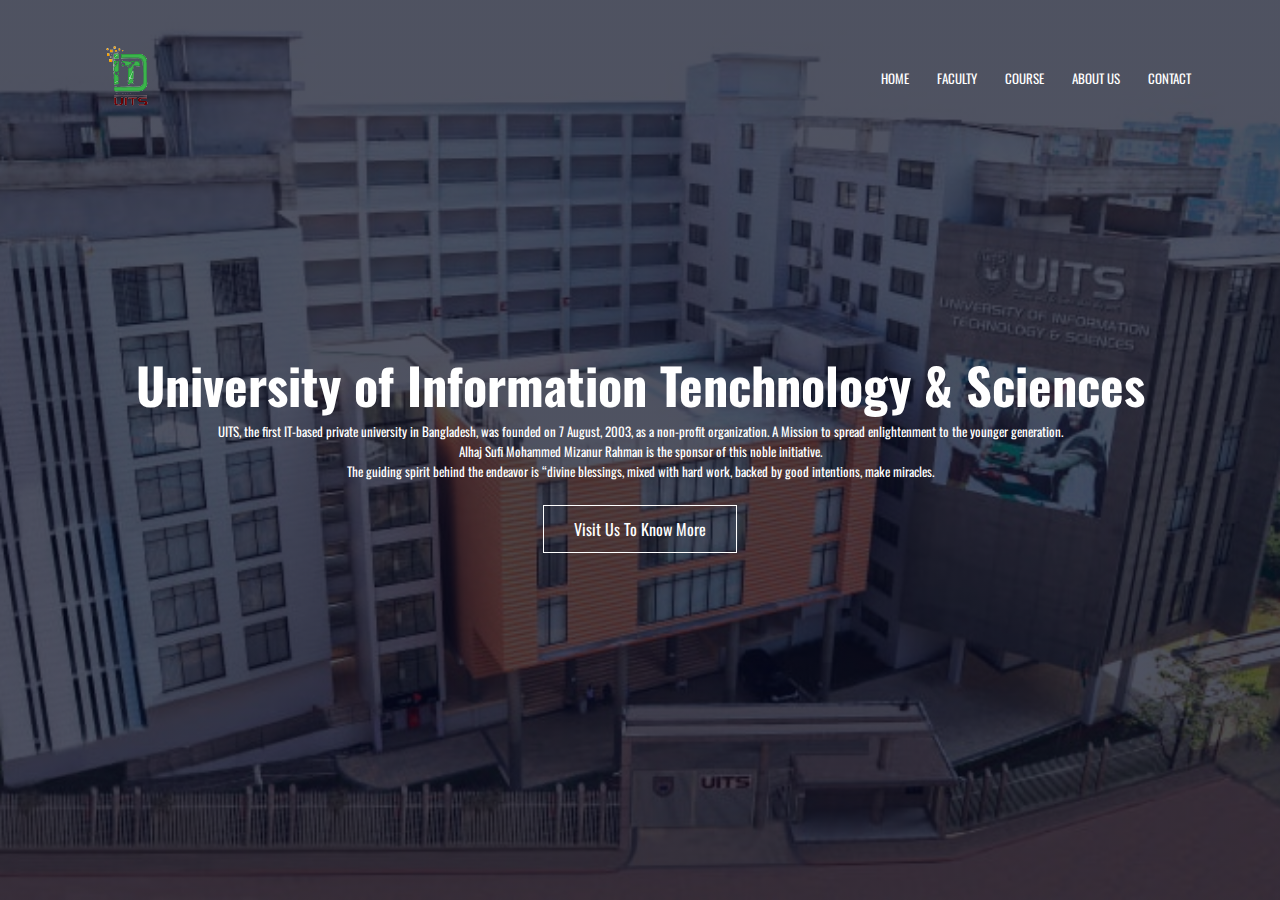
<file: index.html>
<!DOCTYPE html>
<!DOCTYPE html>
<html>
<head>
	<meta name="viewport" content="width=device-width, initial-scale=1.0">
	<title>Department of IT UITS</title>
	<link rel="stylesheet" type="text/css" href="Style.css">
	<link rel="preconnect" href="https://fonts.googleapis.com">
 	<link rel="preconnect" href="https://fonts.gstatic.com" crossorigin>
	<link href="https://fonts.googleapis.com/css2?family=Oswald:wght@500;700&family=Poppins:wght@700&display=swap" rel="stylesheet">

</head>
<body>
		<section class="header">
			
			<nav>
				<a href="index.html"><img src="images/images_-_2021-12-13T142430.995-removebg-preview-removebg-preview.png"></a>
				
				<div class="nav-links">
					
					<ul>
						<li><a href="">HOME</a></li>
						<li><a href="Faculty.html">FACULTY</a></li>
						<li><a href="Courses.html">COURSE</a></li>
						<li><a href="About.html">ABOUT US</a></li>
						<li><a href="Contact.html">CONTACT</a></li>
					</ul>

				</div>

			</nav>

		<div class="text-box">
			<h1>University of Information Tenchnology & Sciences</h1>
			<p>UITS, the first IT-based private university in Bangladesh, was founded on 7 August, 2003, as a non-profit organization. A Mission to spread enlightenment to the younger generation.</br> Alhaj Sufi Mohammed Mizanur Rahman is the sponsor of this noble initiative.</br>  The guiding spirit behind the endeavor is “divine blessings, mixed with hard work, backed by good intentions, make miracles.</p>
		</br>
			<a href="About.html" class="btn">Visit Us To Know More</a>
		</div>

</section>

</body>
</html>
</file>
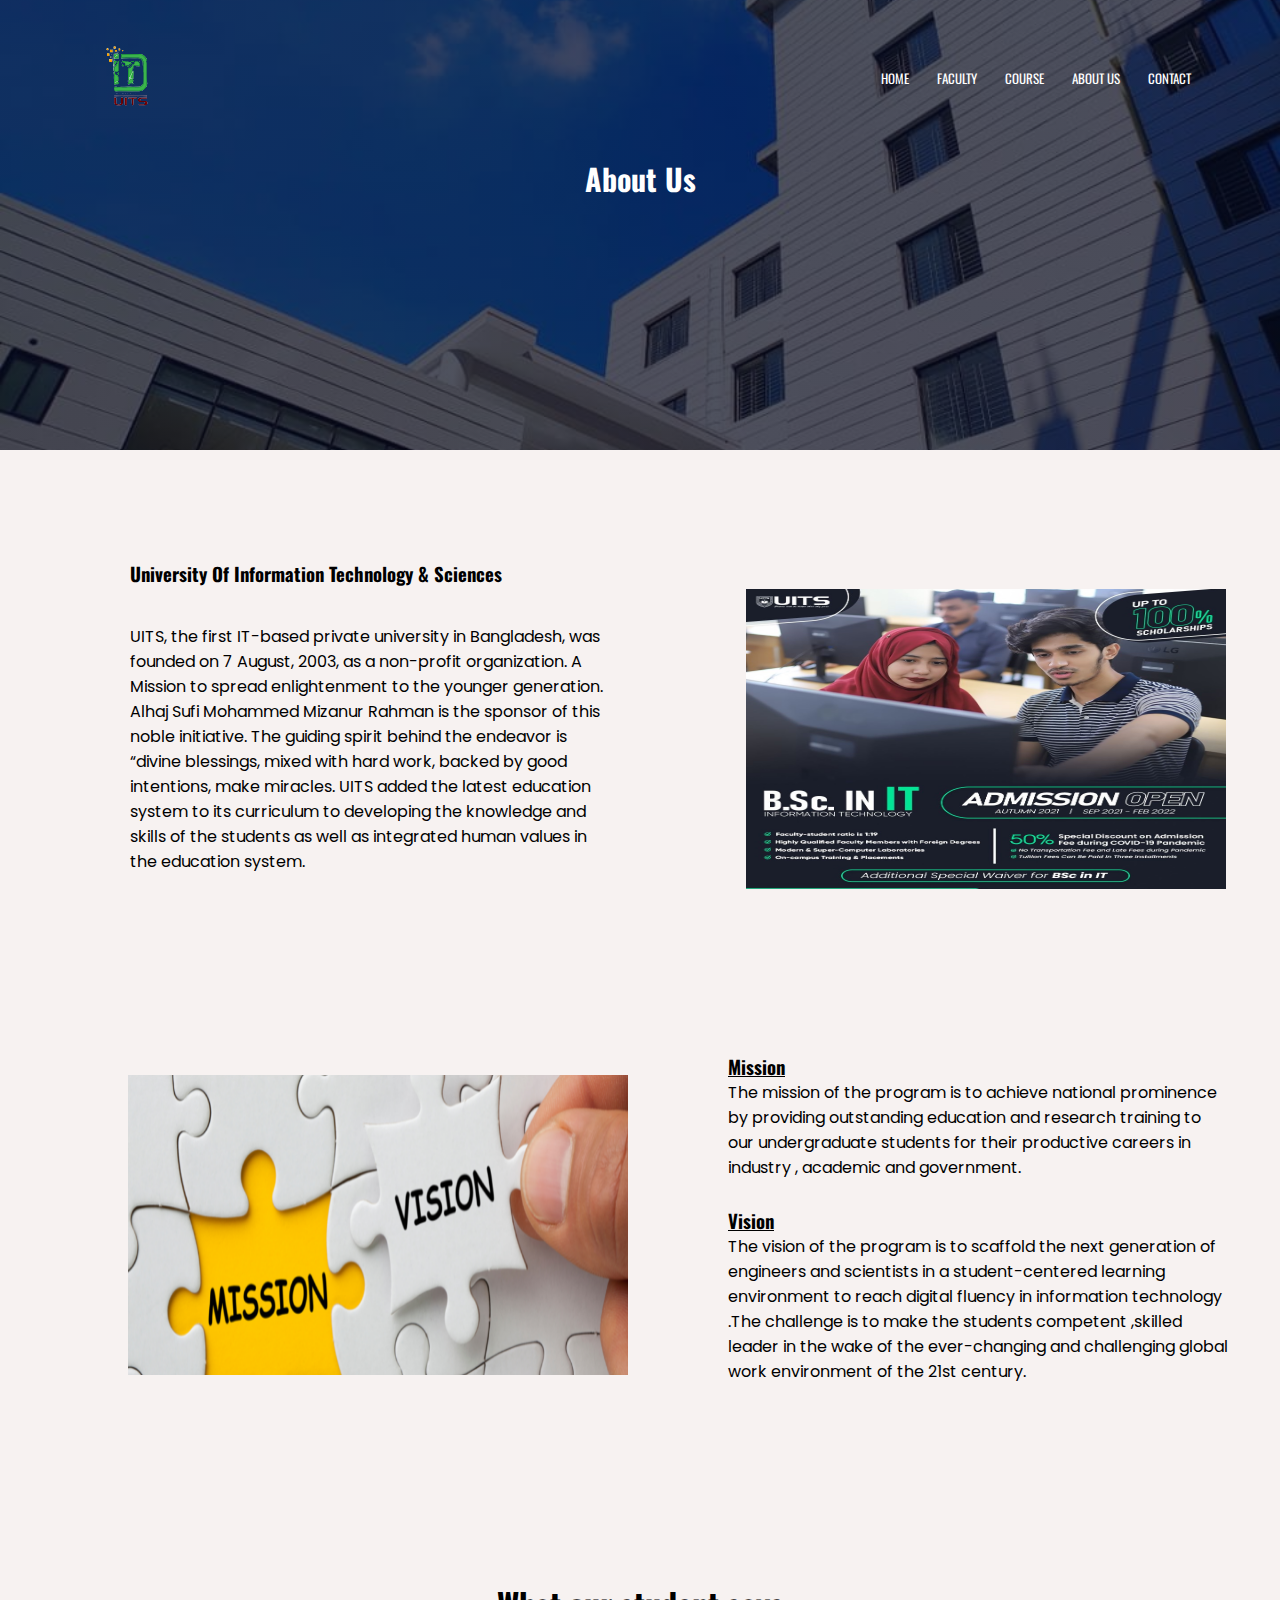
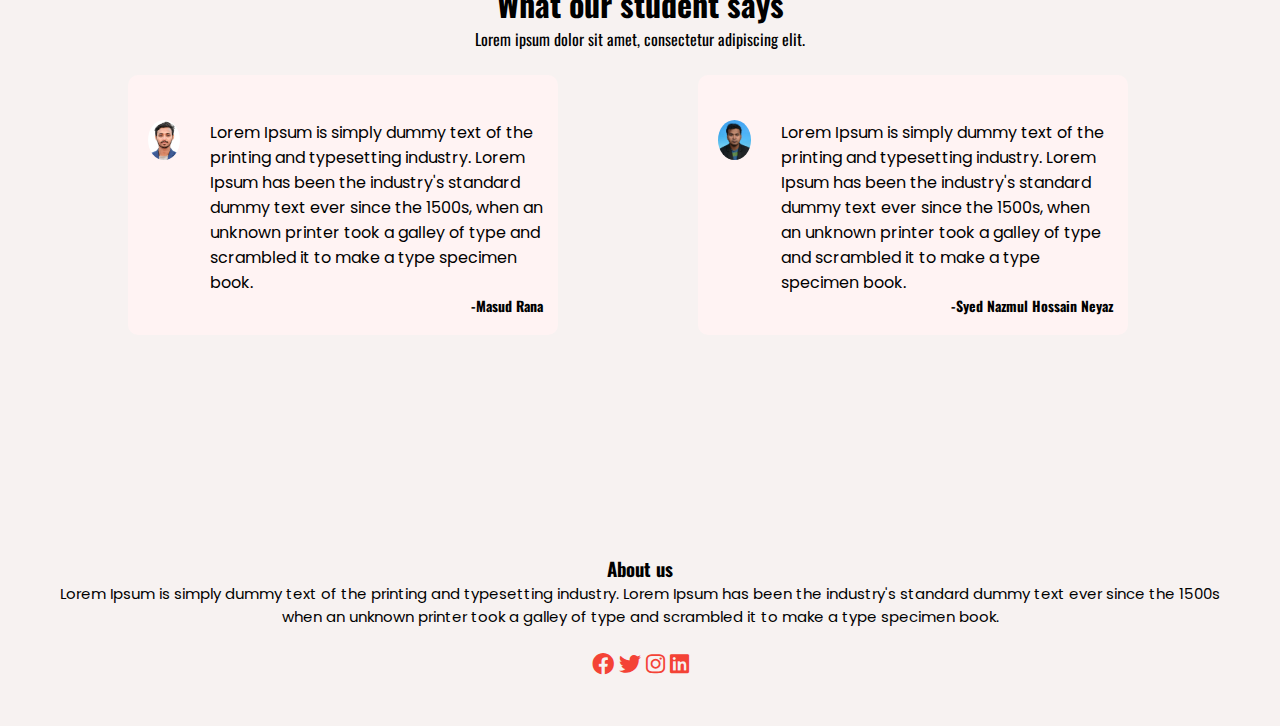
<file: About.html>
<!DOCTYPE html>
<html>
<head>
	<meta charset="utf-8">
	<meta name="viewport" content="width=device-width, initial-scale=1">
	<title>About Us</title>
	<link rel="stylesheet" href="https://cdnjs.cloudflare.com/ajax/libs/font-awesome/6.0.0/css/all.min.css" integrity="sha512-9usAa10IRO0HhonpyAIVpjrylPvoDwiPUiKdWk5t3PyolY1cOd4DSE0Ga+ri4AuTroPR5aQvXU9xC6qOPnzFeg==" crossorigin="anonymous" referrerpolicy="no-referrer">

	<link rel="stylesheet" type="text/css" href="Style.css">
	<link rel="stylesheet" type="text/css" href="Style2.css">
	<link rel="preconnect" href="https://fonts.googleapis.com">
 	<link rel="preconnect" href="https://fonts.gstatic.com" crossorigin>
	<link href="https://fonts.googleapis.com/css2?family=Oswald:wght@500;700&family=Poppins:wght@700&display=swap" rel="stylesheet">

	<link rel="preconnect" href="https://fonts.googleapis.com">
	<link rel="preconnect" href="https://fonts.gstatic.com" crossorigin>
	<link href="https://fonts.googleapis.com/css2?family=Barlow:ital,wght@0,100;0,200;0,300;0,400;0,600;0,700;1,100;1,200;1,300;1,500;1,600&family=Poppins:ital,wght@0,100;0,200;0,300;0,400;1,100;1,200;1,300&display=swap" rel="stylesheet">
</head>
<body bgcolor="#F7F2F1">

	<section class="header3">
			
			<nav>
				<a href="index.html"><img src="images/images_-_2021-12-13T142430.995-removebg-preview-removebg-preview.png"></a>
				<div class="nav-links">
					
					<ul>
						<li><a href="index.html">HOME</a></li>
						<li><a href="Faculty.html">FACULTY</a></li>
						<li><a href="Courses.html">COURSE</a></li>
						<li><a href="">ABOUT US</a></li>
						<li><a href="Contact.html">CONTACT</a></li>
					</ul>

				</div>
			</nav>

			<div class="b">
			<h1>About Us</h1>
		</div>
</section>

<section class="header4">
		<div class="row">
			<div class="col">
				<h3>University Of Information Technology & Sciences</h3>
				<p>UITS, the first IT-based private university in Bangladesh, was founded on 7 August, 2003, as a non-profit organization. A Mission to spread enlightenment to the younger generation. Alhaj Sufi Mohammed Mizanur Rahman is the sponsor of this noble initiative. The guiding spirit behind the endeavor is “divine blessings, mixed with hard work, backed by good intentions, make miracles. UITS added the latest education system to its curriculum to developing the knowledge and skills of the students as well as integrated human values in the education system.</p>
				
				
			</div>
			<div class="col">
			<img src="images/242614501_6265509740158324_8723056692472071406_n.jpg">
			</div>
		</div>

		<div class="row1">
			<div class="col1">
				<img src="images/mission.png">
			</div>

			<div class="col3">
				<h3><u>Mission</u></h3>
				<p>The mission of the program is to achieve national prominence by providing outstanding education and research training to our undergraduate students for their productive careers in industry , academic and government.</p><br>
			</div>
			<div class="col2">
				<h3><u>Vision</u></h3>
				<p>The vision of the program is to scaffold the next generation of engineers and scientists in a student-centered learning environment to reach digital fluency in information technology .The challenge is to make the students competent ,skilled leader in the wake of the ever-changing and challenging global work environment of the 21st century.</p>
			</div>
		</div>

</section>

<section class="testimonials">
<h1>What our student says</h1>
<p>Lorem ipsum dolor sit amet, consectetur adipiscing elit.</p><br>

<div class="ome">
<div class="testi-col">
<img src=images/bro.jpg>
<div class="hasan">
<p>
Lorem Ipsum is simply dummy text of the printing and typesetting industry. Lorem Ipsum has been the industry's standard dummy text ever since the 1500s, when an unknown printer took a galley of type and scrambled it to make a type specimen book.
</p>
<h3>-Masud Rana</h3>
</div>
</div>

<div class="testi-col1">
<img src=images/bro2.jpg>
<div class="hasan1">
<p>
Lorem Ipsum is simply dummy text of the printing and typesetting industry. Lorem Ipsum has been the industry's standard dummy text ever since the 1500s, when an unknown printer took a galley of type and scrambled it to make a type specimen book.
</p>
<h3>-Syed Nazmul Hossain Neyaz</h3>
</div>
</div>

</div>

</section>

	<section class="footer">
		<h3>About us</h4>
		<div class="hello">
		<p>Lorem Ipsum is simply dummy text of the printing and typesetting industry. Lorem Ipsum has been the industry's standard dummy text ever since the 1500s<br> when an unknown printer took a galley of type and scrambled it to make a type specimen book.</p>
</div>
	<div class="icons">
		<i class="fa-brands fa-facebook"></i>
		<i class="fa-brands fa-twitter"></i>
		<i class="fa-brands fa-instagram"></i>
		<i class="fa-brands fa-linkedin"></i>
	</div>
	</section>

</body>
</html>
</file>
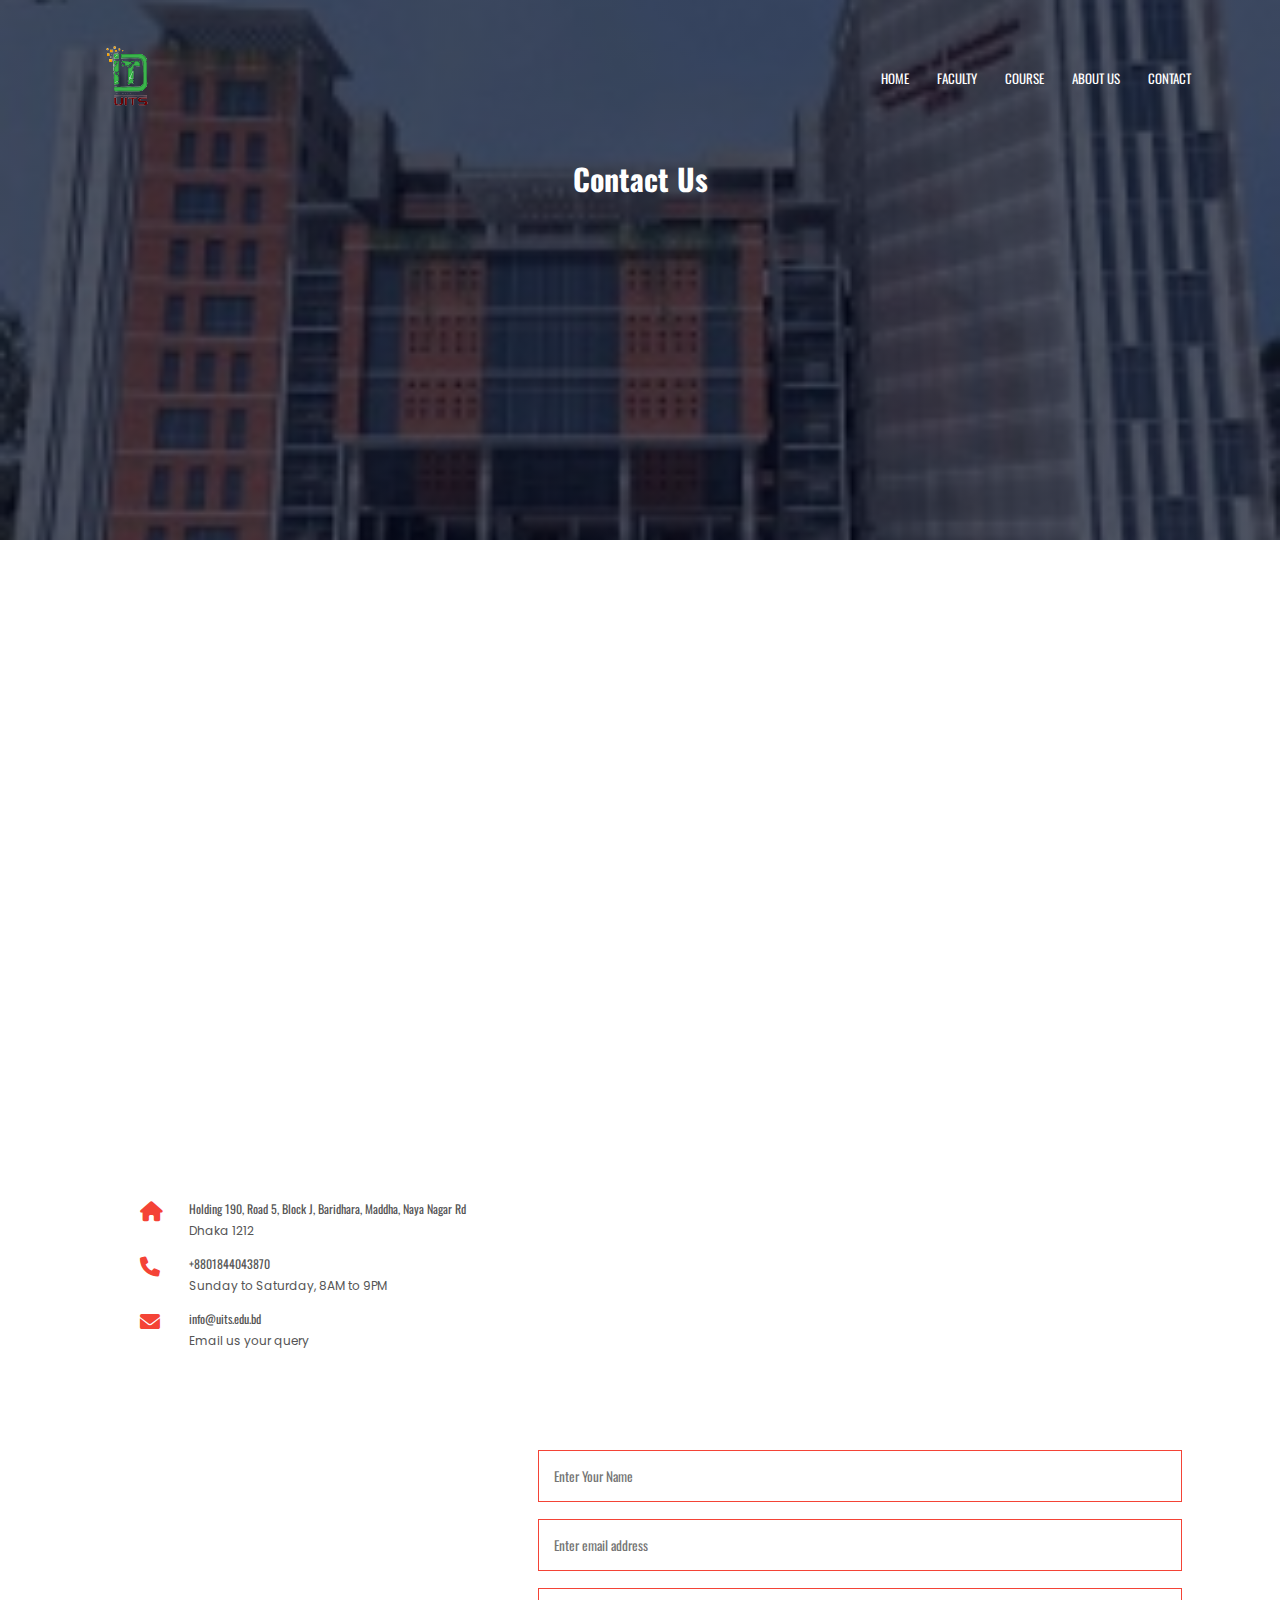
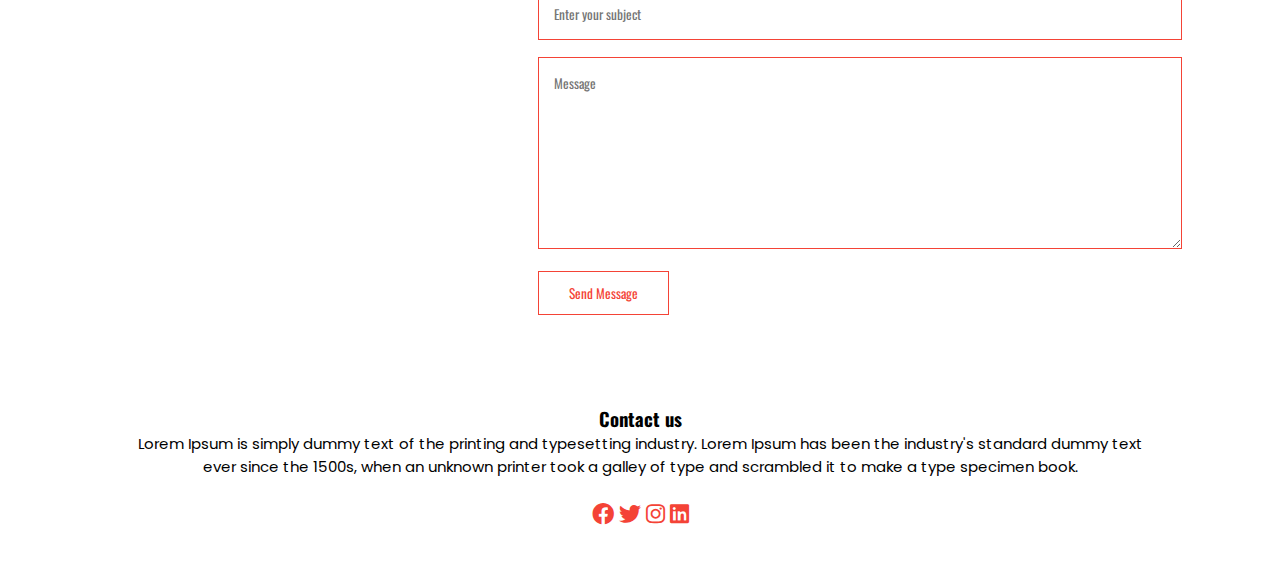
<file: Contact.html>
<!DOCTYPE html>
<html>
<head>
	<meta charset="utf-8">
	<meta name="viewport" content="width=device-width, initial-scale=1">
	<title>Contact Us</title>
	<link rel="stylesheet" href="https://cdnjs.cloudflare.com/ajax/libs/font-awesome/6.0.0/css/all.min.css" integrity="sha512-9usAa10IRO0HhonpyAIVpjrylPvoDwiPUiKdWk5t3PyolY1cOd4DSE0Ga+ri4AuTroPR5aQvXU9xC6qOPnzFeg==" crossorigin="anonymous" referrerpolicy="no-referrer" />

	<link rel="stylesheet" type="text/css" href="Style.css">
	<link rel="preconnect" href="https://fonts.googleapis.com">
 	<link rel="preconnect" href="https://fonts.gstatic.com" crossorigin>
	<link href="https://fonts.googleapis.com/css2?family=Oswald:wght@500;700&family=Poppins:wght@700&display=swap" rel="stylesheet">

	<link rel="preconnect" href="https://fonts.googleapis.com">
<link rel="preconnect" href="https://fonts.gstatic.com" crossorigin>
<link href="https://fonts.googleapis.com/css2?family=Barlow:ital,wght@0,100;0,200;0,300;0,400;0,600;0,700;1,100;1,200;1,300;1,500;1,600&family=Poppins:ital,wght@0,100;0,200;0,300;0,400;1,100;1,200;1,300&display=swap" rel="stylesheet">
</head>


<body>

	<section class="header5">
			
			<nav>
				<a href="index.html"><img src="images/images_-_2021-12-13T142430.995-removebg-preview-removebg-preview.png"></a>
				<div class="nav-links">
				
					<ul>
						<li><a href="index.html">HOME</a></li>
						<li><a href="Faculty.html">FACULTY</a></li>
						<li><a href="Courses.html">COURSE</a></li>
						<li><a href="About.html">ABOUT US</a></li>
						<li><a href="">CONTACT</a></li>
					</ul>

				</div>
			</nav>

			<div class="b">
			<h1>Contact Us</h1>
		</div>
</section>

<section class="location">
	<iframe src="https://www.google.com/maps/embed?pb=!1m18!1m12!1m3!1d3650.4833536378255!2d90.42618159999999!3d23.80140530000001!2m3!1f0!2f0!3f0!3m2!1i1024!2i768!4f13.1!3m3!1m2!1s0x3755c7bba6ffeb31%3A0xdb02a491b63b8494!2sUniversity%20of%20Information%20Technology%20and%20Sciences%20(UITS)!5e0!3m2!1sen!2sbd!4v1644698047002!5m2!1sen!2sbd" width="600" height="450" style="border:0;" allowfullscreen="" loading="lazy"></iframe>


</section>

<section class="contact-us">
	<div class="row">
		<div class="col">
			<div>
					<i class="fa-solid fa-house"></i>
					<span>
						<h6>Holding 190, Road 5, Block J, Baridhara, Maddha, Naya Nagar Rd</h6> <p>Dhaka 1212</p>
					</span>
			 </div>
			 <div>
					<i class="fa-solid fa-phone"></i>
					<span>
						<h6>+8801844043870</h6> 
						<p>Sunday to Saturday, 8AM to 9PM</p>
					</span>
			 </div>
			 <div>
					<i class="fa-solid fa-envelope"></i>
					<span>
						<h6>info@uits.edu.bd</h6>
						<p>Email us your query</p>
					</span>
			 </div>
		</div>

		<div class="col">
			
			<form action="">
				<input type="text" placeholder="Enter Your Name" required>
				<input type="email" placeholder="Enter email address" required>
				<input type="text" placeholder="Enter your subject" required>
				<textarea rows="8" placeholder="Message" required></textarea>
			</br>
				<button type="submit" class="red-btn">Send Message</button>
			</form>

		</div>
	</div>
	

</section>

	<section class="footer">
		<h3>Contact us</h4>
		<div class="hello">
		<p>Lorem Ipsum is simply dummy text of the printing and typesetting industry. Lorem Ipsum has been the industry's standard dummy text </br>ever since the 1500s, when an unknown printer took a galley of type and scrambled it to make a type specimen book.</p>
</div>
	<div class="icons">
		<i class="fa-brands fa-facebook"></i>
		<i class="fa-brands fa-twitter"></i>
		<i class="fa-brands fa-instagram"></i>
		<i class="fa-brands fa-linkedin"></i>
	</div>
	</section>

</body>
</html>
</file>
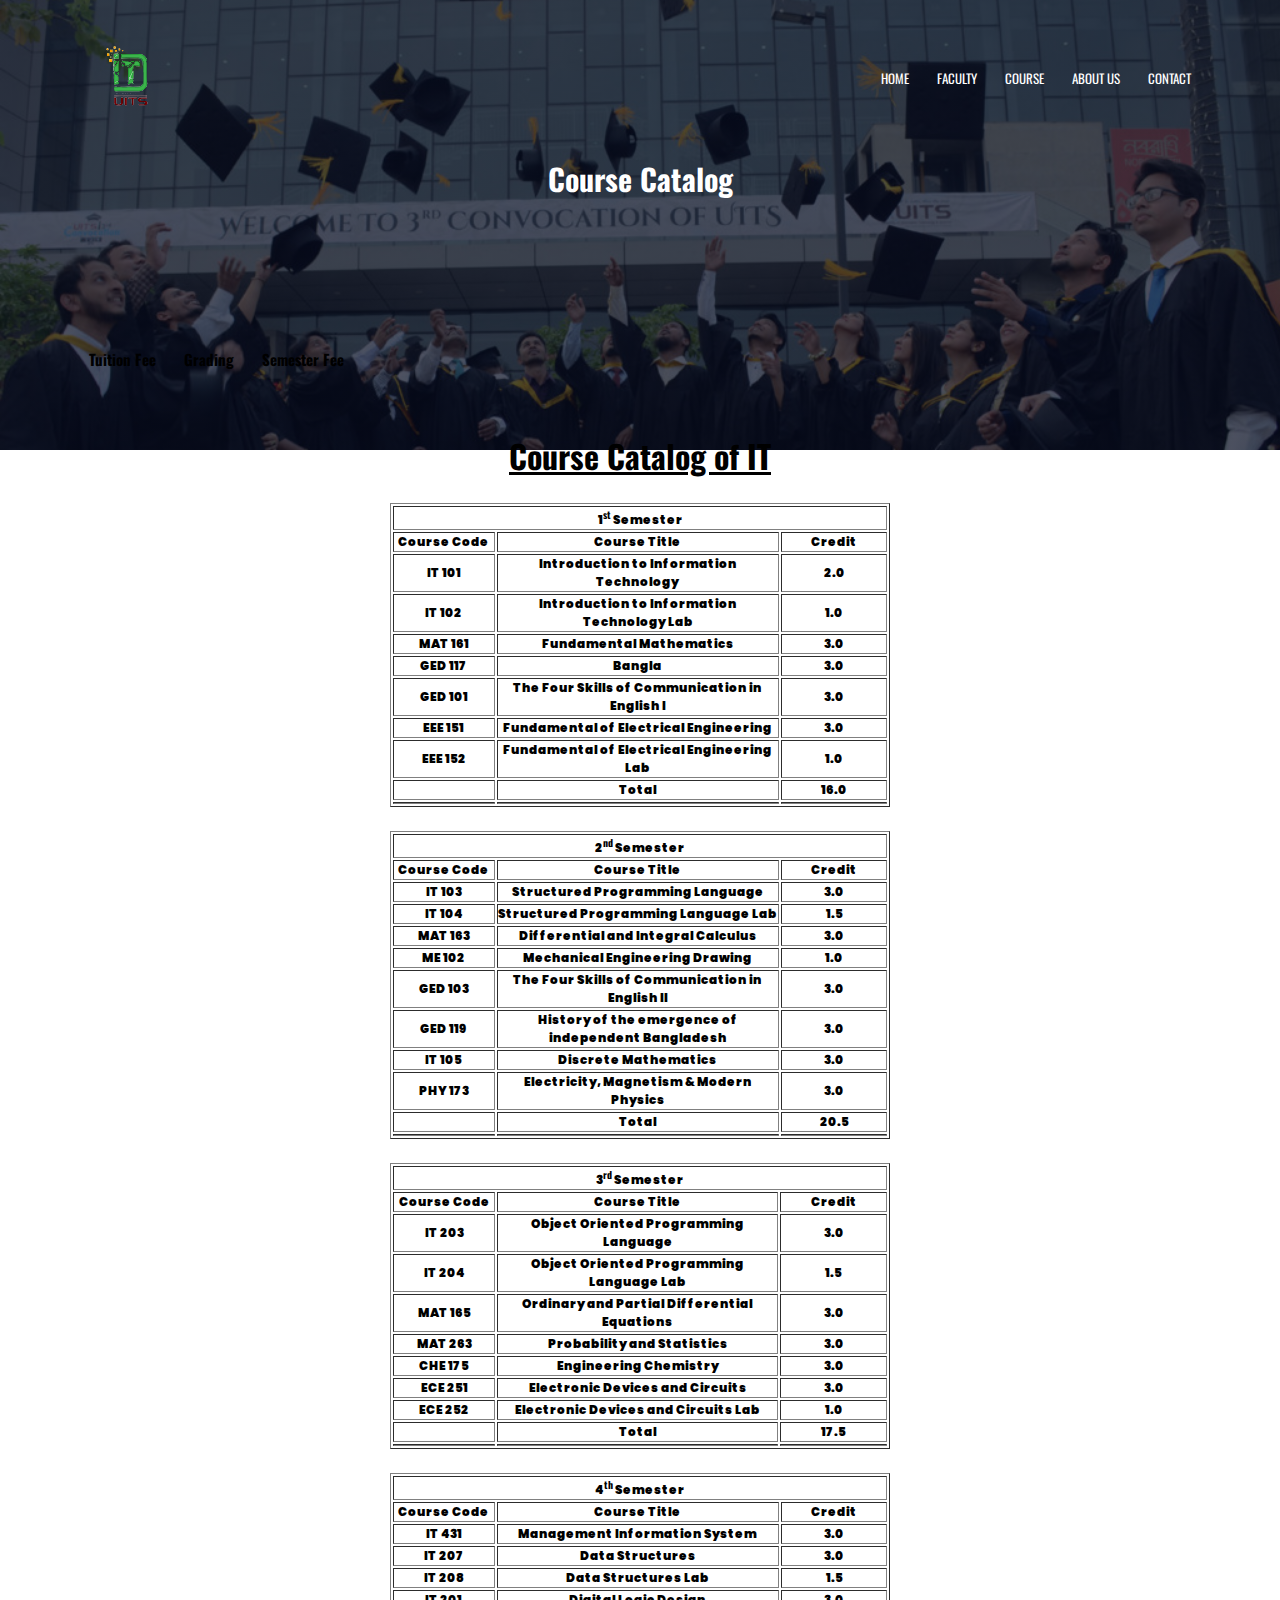
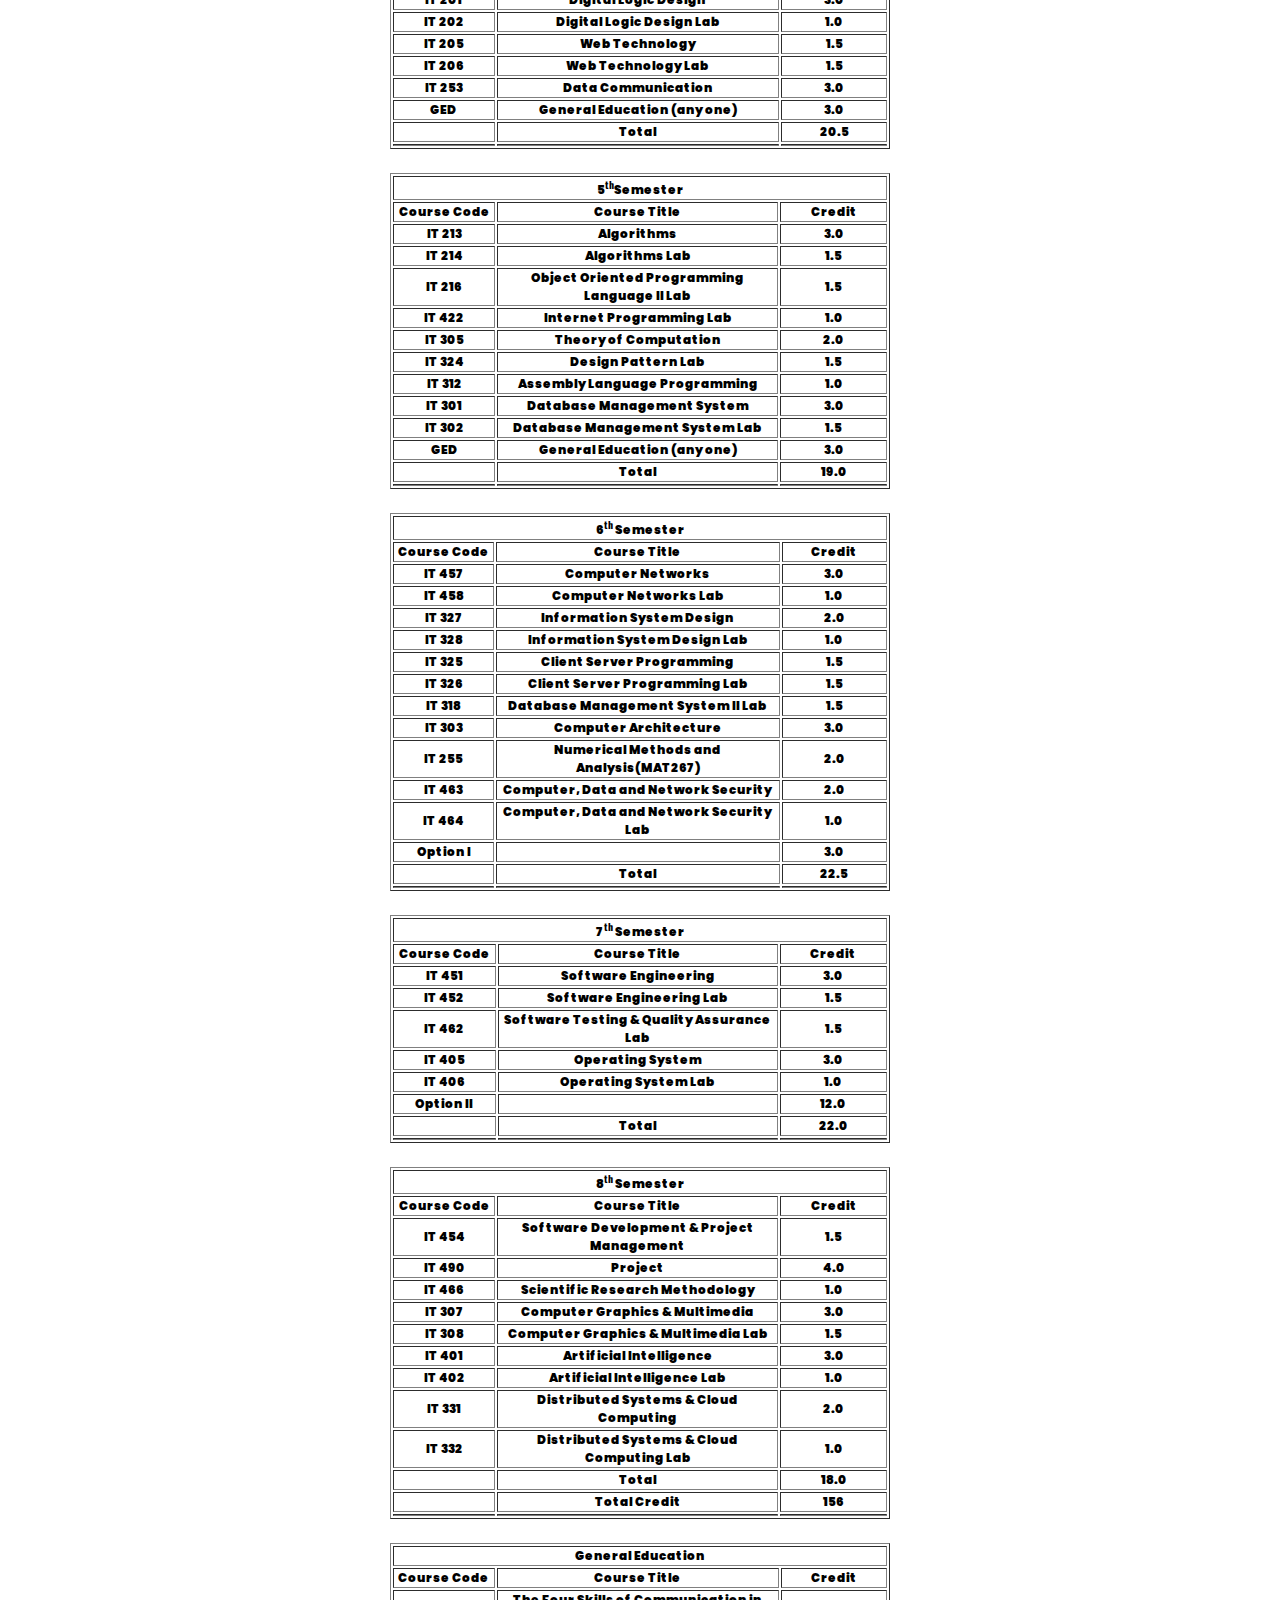
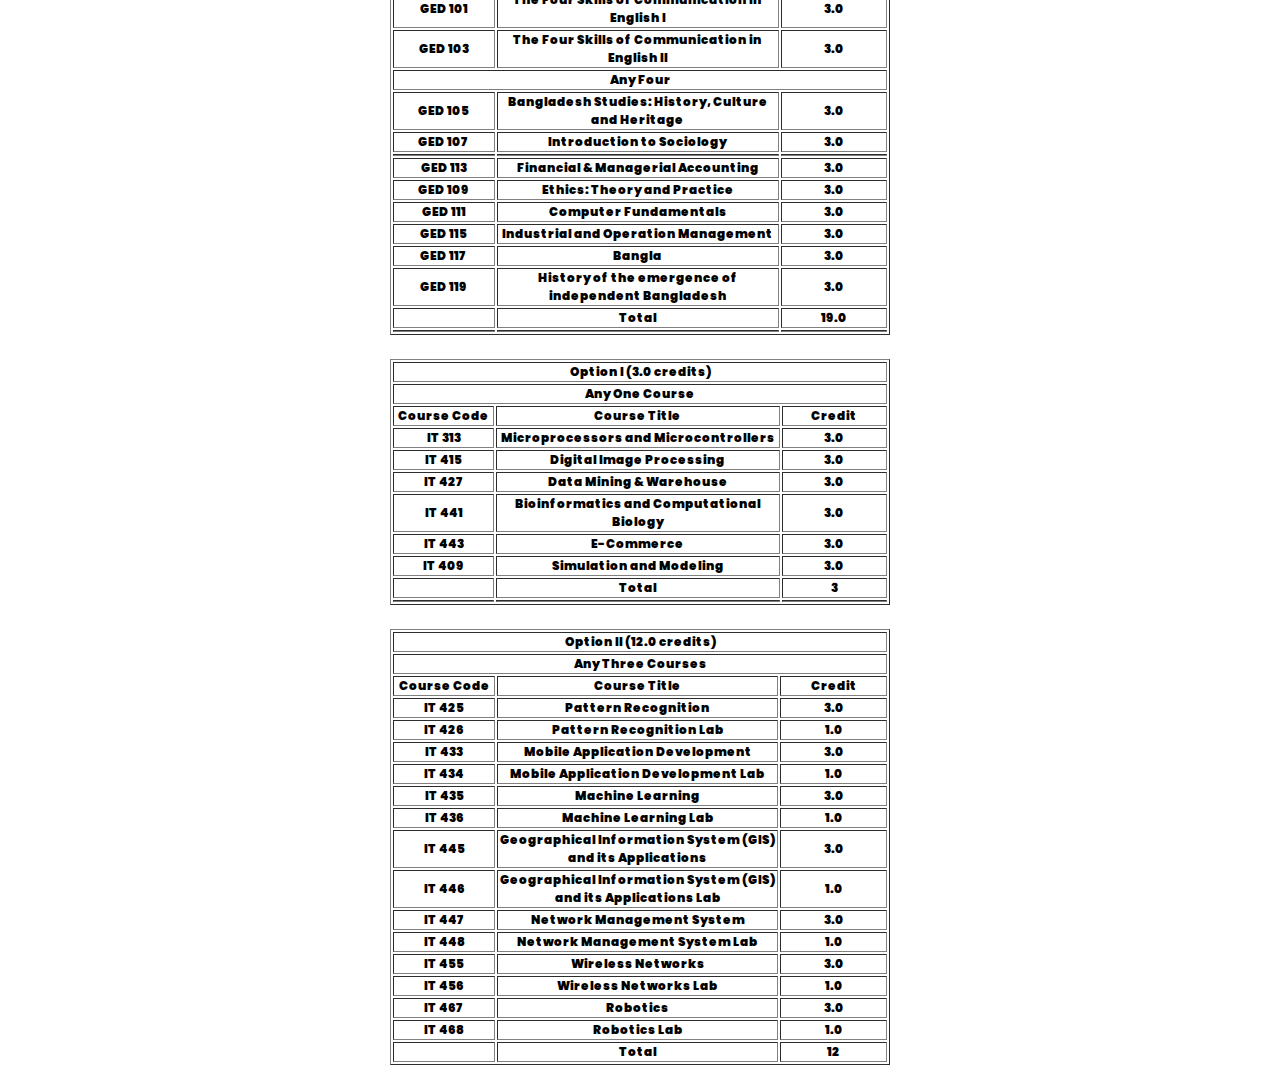
<file: Courses.html>
<!DOCTYPE html>
<!DOCTYPE html>
<html>
<head>
	<meta name="viewport" content="width=device-width, initial-scale=1.0">
	<title>Courses</title>
	<link rel="stylesheet" type="text/css" href="Style.css">
	<link rel="stylesheet" type="text/css" href="Style2.css">
	<link rel="preconnect" href="https://fonts.googleapis.com">
 	<link rel="preconnect" href="https://fonts.gstatic.com" crossorigin>
	<link href="https://fonts.googleapis.com/css2?family=Oswald:wght@500;700&family=Poppins:wght@700&display=swap" rel="stylesheet">

	<link rel="preconnect" href="https://fonts.googleapis.com">
<link rel="preconnect" href="https://fonts.gstatic.com" crossorigin>
<link href="https://fonts.googleapis.com/css2?family=Barlow:ital,wght@0,100;0,200;0,300;0,400;0,600;0,700;1,100;1,200;1,300;1,500;1,600&family=Open+Sans+Condensed:wght@300&family=Poppins:ital,wght@0,100;0,200;0,300;0,400;1,100;1,200;1,300&display=swap" rel="stylesheet">

<link rel="preconnect" href="https://fonts.googleapis.com">
	<link rel="preconnect" href="https://fonts.gstatic.com" crossorigin>
	<link href="https://fonts.googleapis.com/css2?family=Barlow:ital,wght@0,100;0,200;0,300;0,400;0,600;0,700;1,100;1,200;1,300;1,500;1,600&family=Open+Sans+Condensed:wght@300&family=Poppins:ital,wght@0,100;0,200;0,300;0,400;1,100;1,200;1,300&display=swap" rel="stylesheet">

</head>
<body>
		<section class="header1">
			
			<nav>
				<a href="index.html"><img src="images/images_-_2021-12-13T142430.995-removebg-preview-removebg-preview.png"></a>
				
				<div class="nav-links">
					
					<ul>
						<li><a href="index.html">HOME</a></li>
						<li><a href="Faculty.html">FACULTY</a></li>
						<li><a href="">COURSE</a></li>
						<li><a href="About.html">ABOUT US</a></li>
						<li><a href="Contact.html">CONTACT</a></li>
					</ul>

				</div>

			</nav>
			<div class="b">
			<h1>Course Catalog</h1>
		</div>

		<nav>
				<div class="nav-links1">
					
					<ul>
						<li><a href="Tuition Fee.html"><b>Tuition Fee</b></a></li>
						<li><a href="Grading.html"><b>Grading</b></b></a></li>
						<li><a href="Semester Fee.html"><b>Semester Fee<b></a></li>
					</ul>

				</div>

			</nav>

			<br>

			<div><h1 align="center"><u>Course Catalog of IT</u></h1></div>
<!--  
<div class="wpb_column vc_column_container vc_col-sm-9"><div class="vc_column-inner"><div class="wpb_wrapper">
<div class="wpb_text_column wpb_content_element ">
<div class="wpb_wrapper"> -->
	<div class="Catalog">
<br>
<table width="500" border="1" style="margin: 0px auto;">
<tbody>
<tr>
<td colspan="3" width="585"><strong>1<sup>st</sup> Semester</strong></td>
</tr>
<tr>
<td width="117"><strong>Course Code</strong></td>
<td width="342"><strong>Course Title</strong></td>
<td width="125"><strong>Credit</strong></td>
</tr>
<tr>
<td width="117">IT 101</td>
<td width="342">Introduction to Information Technology</td>
<td width="125">2.0</td>
</tr>
<tr>
<td width="117">IT 102</td>
<td width="342">Introduction to Information Technology Lab</td>
<td width="125">1.0</td>
</tr>
<tr>
<td width="117">MAT 161</td>
<td width="342">Fundamental Mathematics</td>
<td width="125">3.0</td>
</tr>
<tr>
<td width="117">GED 117</td>
<td width="342">Bangla</td>
<td width="125">3.0</td>
</tr>
<tr>
<td width="117">GED 101</td>
<td width="342">The Four Skills of Communication in English I</td>
<td width="125">3.0</td>
</tr>
<tr>
<td width="117">EEE 151</td>
<td width="342">Fundamental of Electrical Engineering</td>
<td width="125">3.0</td>
</tr>
<tr>
<td width="117">EEE 152</td>
<td width="342">Fundamental of Electrical Engineering Lab</td>
<td width="125">1.0</td>
</tr>
<tr>
<td width="117"></td>
<td width="342"><strong>Total</strong></td>
<td width="125"><strong>16.0</strong></td>
</tr>
<tr>
<td width="117"></td>
<td width="342"></td>
<td width="125"></td>
</tr>
</tbody>
</table>
<br>
<table width="500" border="1" style="margin: 0px auto;">
<tbody>
<tr>
<td colspan="3" width="585"><strong>2<sup>nd</sup> Semester</strong></td>
</tr>
<tr>
<td width="117"><strong>Course Code </strong></td>
<td width="342"><strong>Course Title</strong></td>
<td width="125"><strong>Credit</strong></td>
</tr>
<tr>
<td width="117">IT 103</td>
<td width="342">Structured Programming Language</td>
<td width="125">3.0</td>
</tr>
<tr>
<td width="117">IT 104</td>
<td width="342">Structured Programming Language Lab</td>
<td width="125">1.5</td>
</tr>
<tr>
<td width="117">MAT 163</td>
<td width="342">Differential and Integral Calculus</td>
<td width="125">3.0</td>
</tr>
<tr>
<td width="117">ME 102</td>
<td width="342">Mechanical Engineering Drawing</td>
<td width="125">1.0</td>
</tr>
<tr>
<td width="117">GED 103</td>
<td width="342">The Four Skills of Communication in English II</td>
<td width="125">3.0</td>
</tr>
<tr>
<td width="117">GED 119</td>
<td width="342">History of the emergence of independent Bangladesh</td>
<td width="125">3.0</td>
</tr>
<tr>
<td width="117">IT 105</td>
<td width="342">Discrete Mathematics</td>
<td width="125">3.0</td>
</tr>
<tr>
<td width="117">PHY 173</td>
<td width="342">Electricity, Magnetism & Modern Physics</td>
<td width="125">3.0</td>
</tr>
<tr>
<td width="117"></td>
<td width="342"><strong>Total</strong></td>
<td width="125"><strong>20.5</strong></td>
</tr>
<tr>
	<td width="117"></td>
	<td width="342"></td>
	<td width="125"></td>
</tr>
</tbody >
</table>
<br>
<table width="500" border="1" style="margin: 0px auto;">
<tbody>
<tr>
<td colspan="3" width="585"><strong>3<sup>rd</sup> Semester</strong></td>
</tr>
<tr>
<td width="117"><strong>Course Code </strong></td>
<td width="342"><strong>Course Title</strong></td>
<td width="125"><strong>Credit</strong></td>
</tr>
<tr>
<td width="117">IT 203</td>
<td width="342">Object Oriented Programming Language</td>
<td width="125">3.0</td>
</tr>
<tr>
<td width="117">IT 204</td>
<td width="342">Object Oriented Programming Language Lab</td>
<td width="125">1.5</td>
</tr>
<tr>
<td width="117">MAT 165</td>
<td width="342">Ordinary and Partial Differential Equations</td>
<td width="125">3.0</td>
</tr>
<tr>
<td width="117">MAT 263</td>
<td width="342">Probability and Statistics</td>
<td width="125">3.0</td>
</tr>
<tr>
<td width="117">CHE 175</td>
<td width="342">Engineering Chemistry</td>
<td width="125">3.0</td>
</tr>
<tr>
<td width="117">ECE 251</td>
<td width="342">Electronic Devices and Circuits</td>
<td width="125">3.0</td>
</tr>
<tr>
<td width="117">ECE 252</td>
<td width="342">Electronic Devices and Circuits Lab</td>
<td width="125">1.0</td>
</tr>
<tr>
<td width="117"></td>
<td width="342"><strong>Total</strong></td>
<td width="125"><strong>17.5</strong></td>
</tr>
<tr>
<td width="117"></td>
<td width="342"></td>
<td width="125"></td>
</tr>
</tbody>
</table>
<br>
<table width="500" border="1" style="margin: 0px auto;">
<tbody>
<tr>
<td colspan="3" width="585"><strong>4<sup>th</sup> Semester</strong></td>
</tr>
<tr>
<td width="117"><strong>Course Code </strong></td>
<td width="342"><strong>Course Title</strong></td>
<td width="125"><strong>Credit</strong></td>
</tr>
<tr>
<td width="117">IT 431</td>
<td width="342">Management Information System</td>
<td width="125">3.0</td>
</tr>
<tr>
<td width="117">IT 207</td>
<td width="342">Data Structures</td>
<td width="125">3.0</td>
</tr>
<tr>
<td width="117">IT 208</td>
<td width="342">Data Structures Lab</td>
<td width="125">1.5</td>
</tr>
<tr>
<td width="117">IT 201</td>
<td width="342">Digital Logic Design</td>
<td width="125">3.0</td>
</tr>
<tr>
<td width="117">IT 202</td>
<td width="342">Digital Logic Design Lab</td>
<td width="125">1.0</td>
</tr>
<tr>
<td width="117">IT 205</td>
<td width="342">Web Technology</td>
<td width="125">1.5</td>
</tr>
<tr>
<td width="117">IT 206</td>
<td width="342">Web Technology Lab</td>
<td width="125">1.5</td>
</tr>
<tr>
<td width="117">IT 253</td>
<td width="342">Data Communication</td>
<td width="125">3.0</td>
</tr>
<tr>
<td width="117">GED</td>
<td width="342">General Education (any one)</td>
<td width="125">3.0</td>
</tr>
<tr>
<td width="117"></td>
<td width="342"><strong>Total</strong></td>
<td width="125"><strong>20.5</strong></td>
</tr>
<tr>
<td width="117"></td>
<td width="342"></td>
<td width="125"></td>
</tr>
</tbody>
</table>
<br>
<table width="500" border="1" style="margin: 0px auto;">
<tbody>
<tr>
<td colspan="3" width="585"><strong>5<sup>th</sup>Semester</strong></td>
</tr>
<tr>
<td width="117"><strong>Course Code </strong></td>
<td width="342"><strong>Course Title</strong></td>
<td width="125"><strong>Credit</strong></td>
</tr>
<tr>
<td width="117">IT 213</td>
<td width="342">Algorithms</td>
<td width="125">3.0</td>
</tr>
<tr>
<td width="117">IT 214</td>
<td width="342">Algorithms Lab</td>
<td width="125">1.5</td>
</tr>
<tr>
<td width="117">IT 216</td>
<td width="342">Object Oriented Programming Language II Lab</td>
<td width="125">1.5</td>
</tr>
<tr>
<td width="117">IT 422</td>
<td width="342">Internet Programming Lab</td>
<td width="125">1.0</td>
</tr>
<tr>
<td width="117">IT 305</td>
<td width="342">Theory of Computation</td>
<td width="125">2.0</td>
</tr>
<tr>
<td width="117">IT 324</td>
<td width="342">Design Pattern Lab</td>
<td width="125">1.5</td>
</tr>
<tr>
<td width="117">IT 312</td>
<td width="342">Assembly Language Programming</td>
<td width="125">1.0</td>
</tr>
<tr>
<td width="117">IT 301</td>
<td width="342">Database Management System</td>
<td width="125">3.0</td>
</tr>
<tr>
<td width="117">IT 302</td>
<td width="342">Database Management System Lab</td>
<td width="125">1.5</td>

</tr>
<tr>
<td width="117">GED</td>
<td width="342">General Education (any one)</td>
<td width="125">3.0</td>
</tr>
<tr>
<td width="117"></td>
<td width="342"><strong>Total</strong></td>
<td width="125"><strong>19.0</strong></td>
</tr>
<tr>
<td width="117"></td>
<td width="342"></td>
<td width="125"></td>
</tr>
</tbody>
</table>
<table width="500" border="1" style="margin: 0px auto;">
<tbody>
	<br>
<tr>
<td colspan="3" width="585"><strong>6<sup>th</sup> Semester</strong></td>
</tr>
<tr>
<td width="117"><strong>Course Code </strong></td>
<td width="342"><strong>Course Title</strong></td>
<td width="125"><strong>Credit</strong></td>
</tr>
<tr>
<td width="117">IT 457</td>
<td width="342">Computer Networks</td>
<td width="125">3.0</td>

</tr>
<tr>
<td width="117">IT 458</td>
<td width="342">Computer Networks Lab</td>
<td width="125">1.0</td>

</tr>
<tr>
<td width="117">IT 327</td>
<td width="342">Information System Design</td>
<td width="125">2.0</td>

</tr>
<tr>
<td width="117">IT 328</td>
<td width="342">Information System Design Lab</td>
<td width="125">1.0</td>

</tr>
<tr>
<td width="117">IT 325</td>
<td width="342">Client Server Programming</td>
<td width="125">1.5</td>

</tr>
<tr>
<td width="117">IT 326</td>
<td width="342">Client Server Programming Lab</td>
<td width="125">1.5</td>

</tr>
<tr>
<td width="117">IT 318</td>
<td width="342">Database Management System II Lab</td>
<td width="125">1.5</td>

</tr>
<tr>
<td width="117">IT 303</td>
<td width="342">Computer Architecture</td>
<td width="125">3.0</td>

</tr>
<tr>
<td width="117">IT 255</td>
<td width="342">Numerical Methods and Analysis(MAT267)</td>
<td width="125">2.0</td>

</tr>
<tr>
<td width="117">IT 463</td>
<td width="342">Computer, Data and Network Security</td>
<td width="125">2.0</td>

</tr>
<tr>
<td width="117">IT 464</td>
<td width="342">Computer, Data and Network Security Lab</td>
<td width="125">1.0</td>

</tr>
<tr>
<td width="117">Option I</td>
<td width="342"></td>
<td width="125">3.0</td>

</tr>
<tr>
<td width="117"></td>
<td width="342"><strong>Total</strong></td>
<td width="125"><strong>22.5</strong></td>
</tr>
<tr>
<td width="117"></td>
<td width="342"></td>
<td width="125"></td>
</tr>
</tbody>
</table>
<br>
<table width="500" border="1" style="margin: 0px auto;">
<tbody>
<tr>
<td colspan="3" width="585"><strong>7<sup>th</sup> Semester</strong></td>
</tr>
<tr>
<td width="117"><strong>Course Code </strong></td>
<td width="342"><strong>Course Title</strong></td>
<td width="125"><strong>Credit</strong></td>
</tr>
<tr>
<td width="117">IT 451</td>
<td width="342">Software Engineering</td>
<td width="125">3.0</td>

</tr>
<tr>
<td width="117">IT 452</td>
<td width="342">Software Engineering Lab</td>
<td width="125">1.5</td>

</tr>
<tr>
<td width="117">IT 462</td>
<td width="342">Software Testing & Quality Assurance Lab</td>
<td width="125">1.5</td>

</tr>
<tr>
<td width="117">IT 405</td>
<td width="342">Operating System</td>
<td width="125">3.0</td>

</tr>
<tr>
<td width="117">IT 406</td>
<td width="342">Operating System Lab</td>
<td width="125">1.0</td>

</tr>
<tr>
<td width="117">Option II</td>
<td width="342"></td>
<td width="125">12.0</td>

</tr>
<tr>
<td width="117"></td>
<td width="342"><strong>Total</strong></td>
<td width="125"><strong>22.0</strong></td>
</tr>
<tr>
<td width="117"></td>
<td width="342"></td>
<td width="125"></td>
</tr>
</tbody>
</table>
<br>
<table width="500" border="1" style="margin: 0px auto;">
<tbody>
<tr>
<td colspan="3" width="585"><strong>8<sup>th</sup> Semester</strong></td>
</tr>
<tr>
<td width="117"><strong>Course Code </strong></td>
<td width="342"><strong>Course Title</strong></td>
<td width="125"><strong>Credit</strong></td>
</tr>
<tr>
<td width="117">IT 454</td>
<td width="342">Software Development & Project Management</td>
<td width="125">1.5</td>

</tr>
<tr>
<td width="117">IT 490</td>
<td width="342">Project</td>
<td width="125">4.0</td>

</tr>
<tr>
<td width="117">IT 466</td>
<td width="342">Scientific Research Methodology</td>
<td width="125">1.0</td>

</tr>
<tr>
<td width="117">IT 307</td>
<td width="342">Computer Graphics & Multimedia</td>
<td width="125">3.0</td>

</tr>
<tr>
<td width="117">IT 308</td>
<td width="342">Computer Graphics & Multimedia Lab</td>
<td width="125">1.5</td>

</tr>
<tr>
<td width="117">IT 401</td>
<td width="342">Artificial Intelligence</td>
<td width="125">3.0</td>
</tr>
<tr>
<td width="117">IT 402</td>
<td width="342">Artificial Intelligence Lab</td>
<td width="125">1.0</td>
</tr>
<tr>
<td width="117">IT 331</td>
<td width="342">Distributed Systems & Cloud Computing</td>
<td width="125">2.0</td>
</tr>
<tr>
<td width="117">IT 332</td>
<td width="342">Distributed Systems & Cloud Computing Lab</td>
<td width="125">1.0</td>
</tr>
<tr>
<td width="117"></td>
<td width="342">Total</td>
<td width="125"><strong>18.0</strong></td>
</tr>
<tr>
<td width="117"></td>
<td width="342">Total Credit</td>
<td width="125"><strong>156</strong></td>
</tr>
<tr>
<td width="117"></td>
<td width="342"></td>
<td width="125"></td>
</tr>
</tbody>
</table>

<br>
<table width="500" border="1" style="margin: 0px auto;">
<tbody>
<tr>
<td colspan="3" width="585"><strong>General Education</strong></td>
</tr>
<tr>
<td width="117"><strong>Course Code </strong></td>
<td width="342"><strong>Course Title</strong></td>
<td width="125"><strong>Credit</strong></td>

</tr>
<tr>
<td width="117">GED 101</td>
<td width="342">The Four Skills of Communication in English I</td>
<td width="125">3.0</td>

</tr>
<tr>
<td width="117">GED 103</td>
<td width="342">The Four Skills of Communication in English II</td>
<td width="125">3.0</td>

</tr>
<tr>
<td colspan="3" width="585"><strong>Any Four</strong></td>

</tr>
<tr>
<td width="117">GED 105</td>
<td width="342">Bangladesh Studies: History, Culture and Heritage</td>
<td width="125">3.0</td>

</tr>
<tr>
<td width="117">GED 107</td>
<td width="342">Introduction to Sociology</td>
<td width="125">3.0</td>

</tr>
<tr>
<td width="117"></td>
<td width="342"></td>
<td width="125"></td>

</tr>
<tr>
<td width="117">GED 113</td>
<td width="342">Financial & Managerial Accounting</td>
<td width="125">3.0</td>

</tr>
<tr>
<td width="117">GED 109</td>
<td width="342">Ethics: Theory and Practice</td>
<td width="125">3.0</td>
</tr>
<tr>
<td width="117">GED 111</td>
<td width="342">Computer Fundamentals</td>
<td width="125">3.0</td>
</tr>
<tr>
<td width="117">GED 115</td>
<td width="342">Industrial and Operation Management</td>
<td width="125">3.0</td>
</tr>
<tr>
<td width="117">GED 117</td>
<td width="342">Bangla</td>
<td width="125">3.0</td>

</tr>
<tr>
<td width="117">GED 119</td>
<td width="342">History of the emergence of independent Bangladesh</td>
<td width="125">3.0</td>

</tr>
<tr>
<td width="117"></td>
<td width="342"><strong>Total</strong></td>
<td width="125"><strong>19.0</strong></td>

</tr>
<tr>
<td width="117"></td>
<td width="342"></td>
<td width="125"></td>
</tr>
</tbody>
</table>
<br>
<table width="500" border="1" style="margin: 0px auto;">
<tbody>
<tr>
<td colspan="3" width="585"><strong>Option I (3.0 credits)</strong></td>
</tr>
<tr>
<td colspan="3" width="585"><strong>Any One Course</strong></td>
</tr>
<tr>
<td width="117"><strong>Course Code </strong></td>
<td width="342"><strong>Course Title</strong></td>
<td width="125"><strong>Credit</strong></td>
</tr>
<tr>
<td width="117">IT 313</td>
<td width="342">Microprocessors and Microcontrollers</td>
<td width="125">3.0</td>
</tr>
<tr>
<td width="117">IT 415</td>
<td width="342">Digital Image Processing</td>
<td width="125">3.0</td>
</tr>
<tr>
<td width="117">IT 427</td>
<td width="342">Data Mining & Warehouse</td>
<td width="125">3.0</td>
</tr>
<tr>
<td width="117">IT 441</td>
<td width="342">Bioinformatics and Computational Biology</td>
<td width="125">3.0</td>
</tr>
<tr>
<td width="117">IT 443</td>
<td width="342">E-Commerce</td>
<td width="125">3.0</td>
</tr>
<tr>
<td width="117">IT 409</td>
<td width="342">Simulation and Modeling</td>
<td width="125">3.0</td>
</tr>
<tr>
<td width="117"></td>
<td width="342"><strong>Total</strong></td>
<td width="125"><strong>3</strong></td>
</tr>
<tr>
<td width="117"></td>
<td width="342"></td>
<td width="125"></td>
</tr>
</tbody>
</table>
<br>
<table width="500" border="1" style="margin: 0px auto;">
<tbody>
<tr>
<td colspan="3" width="585"><strong>Option II (12.0 credits)</strong></td>
</tr>
<tr>
<td colspan="3" width="585"><strong>Any Three Courses</strong></td>
</tr>
<tr>
<td width="117"><strong>Course Code </strong></td>
<td width="342"><strong>Course Title</strong></td>
<td width="125"><strong>Credit</strong></td>
</tr>
<tr>
<td width="117">IT 425</td>
<td width="342">Pattern Recognition</td>
<td width="125">3.0</td>
</tr>
<tr>
<td width="117">IT 426</td>
<td width="342">Pattern Recognition Lab</td>
<td width="125">1.0</td>
</tr>
<tr>
<td width="117">IT 433</td>
<td width="342">Mobile Application Development</td>
<td width="125">3.0</td>
</tr>
<tr>
<td width="117">IT 434</td>
<td width="342">Mobile Application Development Lab</td>
<td width="125">1.0</td>
</tr>
<tr>
<td width="117">IT 435</td>
<td width="342">Machine Learning</td>
<td width="125">3.0</td>
</tr>
<tr>
<td width="117">IT 436</td>
<td width="342">Machine Learning Lab</td>
<td width="125">1.0</td>
</tr>
<tr>
<td width="117">IT 445</td>
<td width="342">Geographical Information System (GIS) and its Applications</td>
<td width="125">3.0</td>
</tr>
<tr>
<td width="117">IT 446</td>
<td width="342">Geographical Information System (GIS) and its Applications Lab</td>
<td width="125">1.0</td>
</tr>

<tr>
<td width="117">IT 447</td>
<td width="342">Network Management System</td>
<td width="125">3.0</td>
</tr>
<tr>
<td width="117">IT 448</td>
<td width="342">Network Management System Lab</td>
<td width="125">1.0</td>
</tr>
<tr>
<td width="117">IT 455</td>
<td width="342">Wireless Networks</td>
<td width="125">3.0</td>
</tr>
<tr>
<td width="117">IT 456</td>
<td width="342">Wireless Networks Lab</td>
<td width="125">1.0</td>
</tr>
<tr>
<td width="117">IT 467</td>
<td width="342">Robotics</td>
<td width="125">3.0</td>
</tr>
<tr>
<td width="117">IT 468</td>
<td width="342">Robotics Lab</td>
<td width="125">1.0</td>
</tr>
<tr>
<td width="117"></td>
<td width="342"><strong>Total</strong></td>
<td width="125"><strong>12</strong></td>
</tr>
</tbody>
</table>
<!-- 
</div>
</div> -->
<br>
</div>
</section>

</body>
</html>
</file>
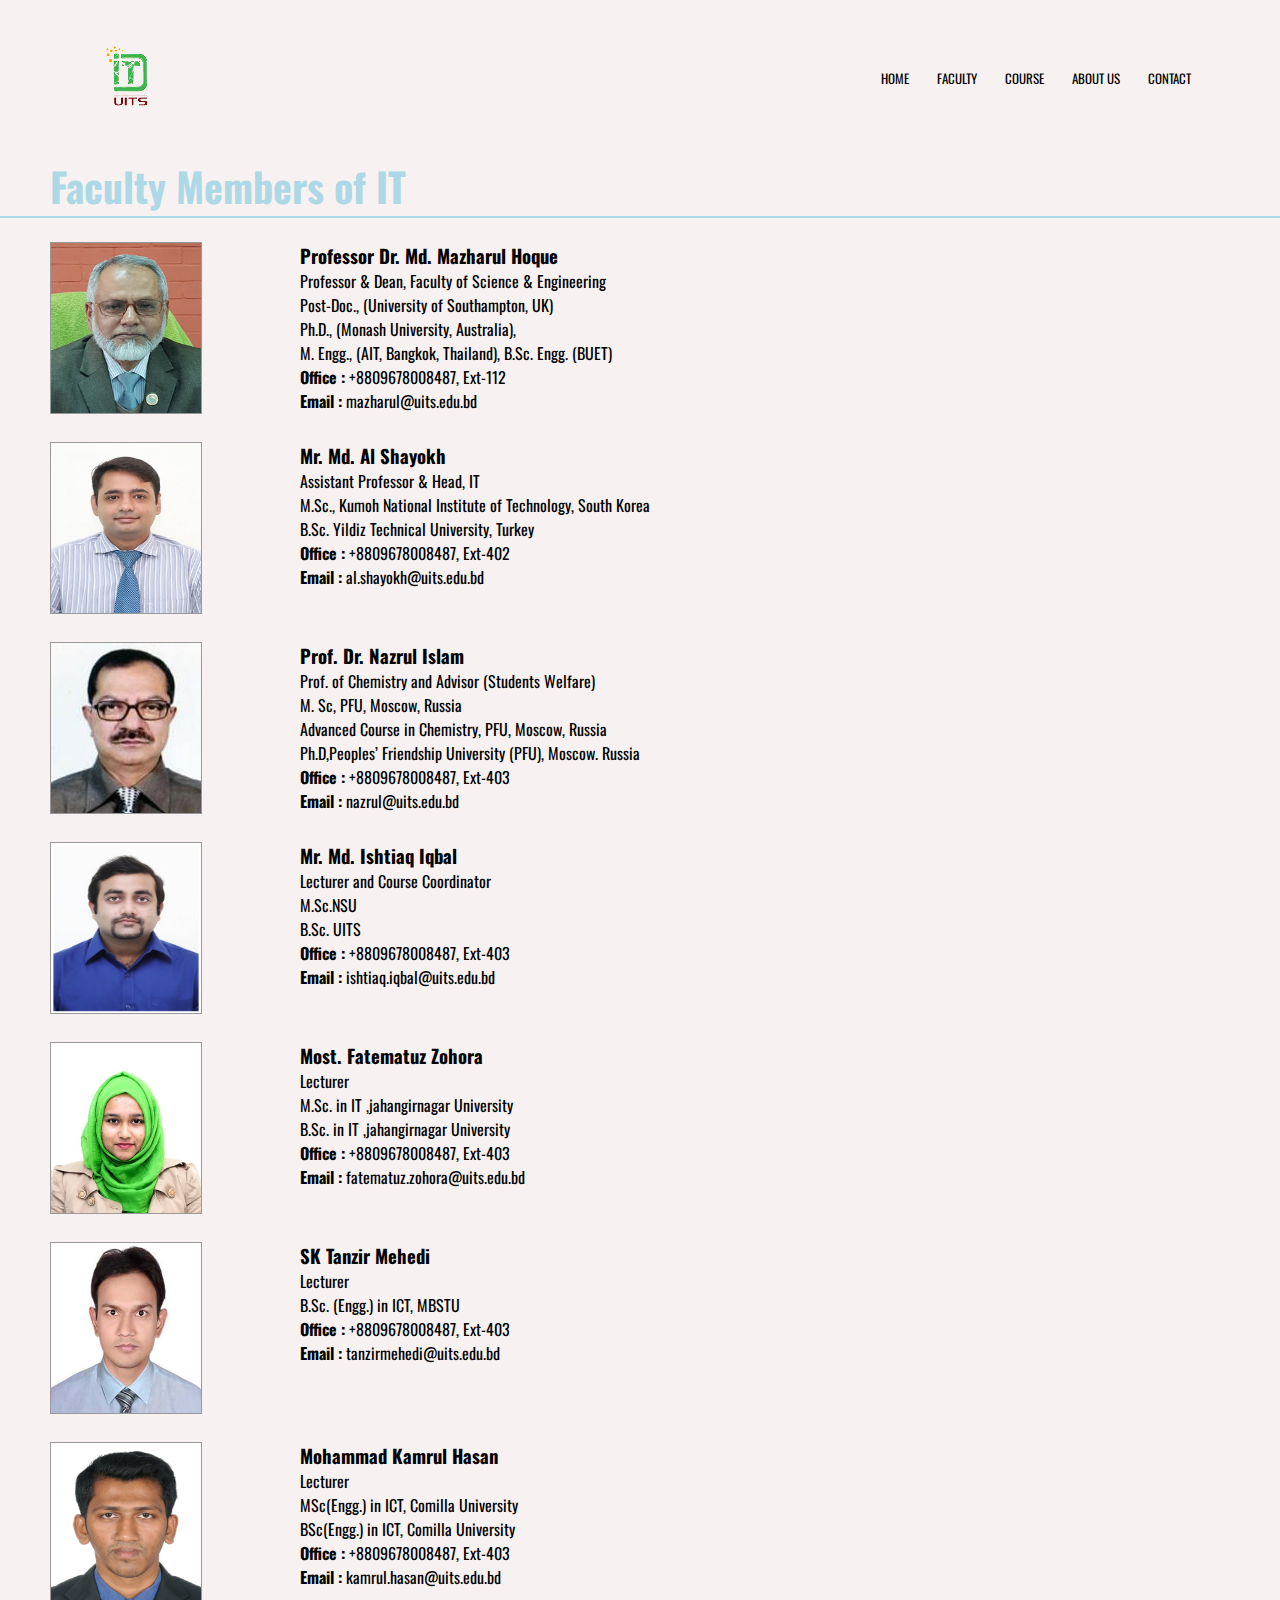
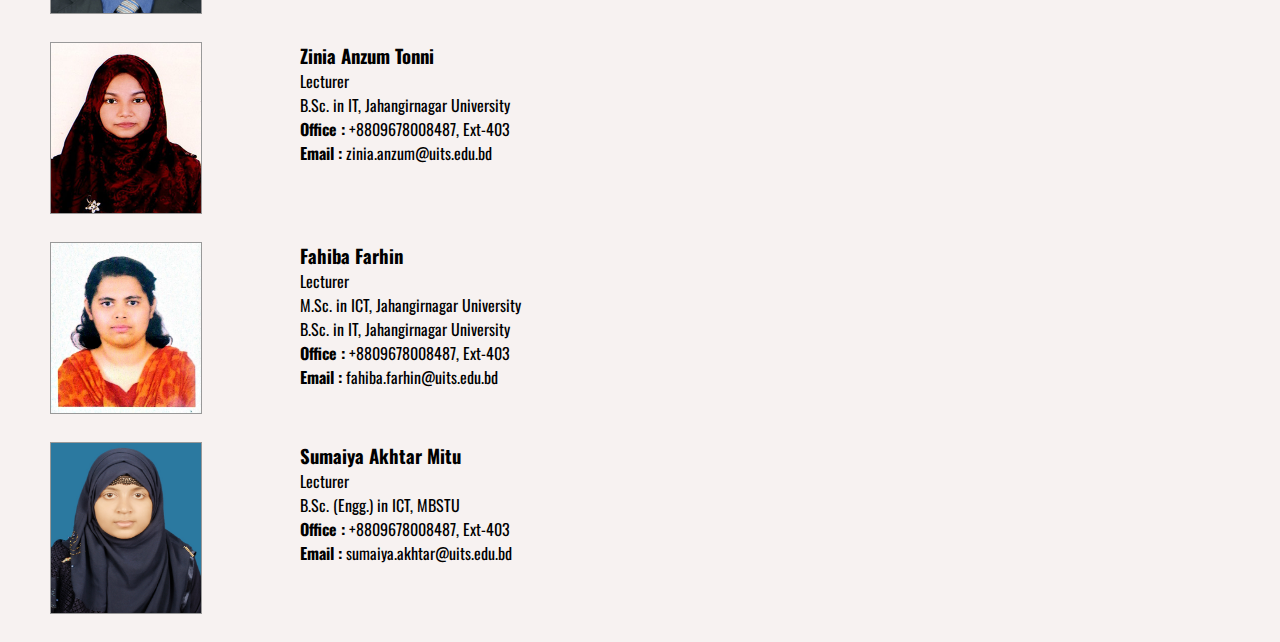
<file: Faculty.html>
<!DOCTYPE html>
<!DOCTYPE html>
<html>
<head>
	<meta name="viewport" content="width=device-width, initial-scale=1.0">
	<title>Faculty of IT</title>
	<link rel="stylesheet" type="text/css" href="Style.css">
	<link rel="preconnect" href="https://fonts.googleapis.com">
 	<link rel="preconnect" href="https://fonts.gstatic.com" crossorigin>
	<link href="https://fonts.googleapis.com/css2?family=Oswald:wght@500;700&family=Poppins:wght@700&display=swap" rel="stylesheet">

</head>
<body bgcolor="#F7F2F1">
		<section class="header2">
			
			<nav>
				<a href="index.html"><img src="images/images_-_2021-12-13T142430.995-removebg-preview-removebg-preview.png"></a>
				
				<div class="nav-links1">
					
					<ul>
						<li><a href="index.html">HOME</a></li>
						<li><a href="">FACULTY</a></li>
						<li><a href="Courses.html">COURSE</a></li>
						<li><a href="About.html">ABOUT US</a></li>
						<li><a href="Contact.html">CONTACT</a></li>
					</ul>

				</div>

			</nav>


			<div class="a">
				<h1>Faculty Members of IT</h1>
			</div> 
			<hr color = "lightblue">
			<br>

	<!--<div class="wpb_column vc_column_container vc_col-sm-9"><div class="vc_column-inner"><div class="wpb_wrapper">!-->
		<div class="member-main-area">
			<div class="single-info-member">
				<div class="member-thumb">
					<a href="Faculty.html"><img src="images/4-4.jpg"></a>
				</div>
				<div class="member-info">
					<div class="head">
						<h3>Professor Dr. Md. Mazharul Hoque</h3>
						<p><span>Professor & Dean, Faculty of Science & Engineering <br>Post-Doc., (University of Southampton, UK) <br>Ph.D., (Monash University, Australia), <br>M. Engg., (AIT, Bangkok, Thailand), B.Sc. Engg. (BUET)</span></p>
						
					</div>
					<div class="desc">
						<p><strong>Office : </strong><span>+8809678008487, Ext-112</span></p>
						<p><strong>Email : </strong><span>mazharul@uits.edu.bd</span></p>
					</div>
				</div>
			</div>
			<div class="single-info-member">
				<div class="member-thumb">
					<a href="Faculty.html"><img src="images/shayokh.jpg"></a>
				</div>
				<div class="member-info">
					<div class="head">
						<h3>Mr. Md. Al Shayokh</h3>
						<p><span>Assistant Professor  & Head, IT<br>  M.Sc., Kumoh National Institute of Technology, South Korea<br>   B.Sc. Yildiz Technical University, Turkey</span></p>
						
					</div>
					<div class="desc">
						<p><strong>Office : </strong><span>+8809678008487, Ext-402</span></p>
						<p><strong>Email : </strong><span>al.shayokh@uits.edu.bd</span></p>
					</div>
				</div>
			</div>
			<div class="single-info-member">
				<div class="member-thumb">
						<a href="Faculty.html"><img src="images/unnamed.jpg"></a>
				</div>
				<div class="member-info">
					<div class="head">
						<h3>Prof. Dr. Nazrul Islam</h3>
						<p><span>Prof. of Chemistry and Advisor (Students Welfare)<br>  M. Sc, PFU, Moscow, Russia<br>   Advanced Course in Chemistry, PFU, Moscow, Russia<br>   Ph.D,Peoples’ Friendship University (PFU), Moscow. Russia </span></p>
						
					</div>
					<div class="desc">
						<p><strong>Office : </strong><span>+8809678008487, Ext-403</span></p>
						<p><strong>Email : </strong><span>nazrul@uits.edu.bd</span></p>
					</div>
				</div>
			</div>
			<div class="single-info-member">
				<div class="member-thumb">
						<a href="Faculty.html"><img src="images/istiaq_iqbal.jpeg"></a>
				</div>
				<div class="member-info">
					<div class="head">
						<h3>Mr. Md. Ishtiaq Iqbal</h3>
					    <p><span>Lecturer and Course Coordinator	<br>M.Sc.NSU<br>   B.Sc. UITS</span></p>
						
					</div>
					<div class="desc">
						<p><strong>Office : </strong><span>+8809678008487, Ext-403</span></p>
						<p><strong>Email : </strong><span>ishtiaq.iqbal@uits.edu.bd</span></p>
					</div>
				</div>
			</div>
			<div class="single-info-member">
				<div class="member-thumb">
					<a href="Faculty.html"><img src="images/70.jpg"></a>
				</div>
				<div class="member-info">
					<div class="head">
						<h3>Most. Fatematuz Zohora</h3>
						<p><span>Lecturer <br> M.Sc. in IT ,jahangirnagar University<br>   B.Sc. in IT ,jahangirnagar University</span></p>
						
					</div>
					<div class="desc">
						<p><strong>Office : </strong><span>+8809678008487, Ext-403</span></p>
						<p><strong>Email : </strong><span>fatematuz.zohora@uits.edu.bd</span></p>
					</div>
				</div>
			</div>
			<div class="single-info-member">
				<div class="member-thumb">
					<a href="Faculty.html"><img src="images/SK-TANZIR-MEHEDI.jpg"></a>
				</div>
				<div class="member-info">
					<div class="head">
						<h3>SK Tanzir Mehedi</h3>
					    <p><span>Lecturer <br></span></p><p>B.Sc. (Engg.) in ICT, MBSTU</p><p></p>
						
					</div>
					<div class="desc">
							<p><strong>Office : </strong><span>+8809678008487, Ext-403</span></p>
							<p><strong>Email : </strong><span>tanzirmehedi@uits.edu.bd</span></p>
					</div>
				</div>
			</div>
			<div class="single-info-member">
				<div class="member-thumb">
					<a href="Faculty.html"><img src="images/kamrul.jpg" alt="photo">
					</a>
				</div>
				<div class="member-info">
					<div class="head">
						<h3>Mohammad Kamrul Hasan</h3>
					    <p><span> Lecturer<br>MSc(Engg.) in ICT, Comilla University <br>BSc(Engg.) in ICT, Comilla University</span></p>
						
					</div>
					<div class="desc">
						<p><strong>Office : </strong><span>+8809678008487, Ext-403</span></p>
						<p><strong>Email : </strong><span>kamrul.hasan@uits.edu.bd</span></p>
					</div>
				</div>
			</div>
			<div class="single-info-member">
				<div class="member-thumb">
						<a href="Faculty.html"><img src="images/Zinia-Anzum-Tonni.jpg"></a>
				</div>
				<div class="member-info">
					<div class="head">
						<h3>Zinia Anzum Tonni</h3>
					    <p><span> Lecturer <br> B.Sc. in IT, Jahangirnagar University</span></p>
						
					</div>
					<div class="desc">
						<p><strong>Office : </strong><span>+8809678008487, Ext-403</span></p>
						<p><strong>Email : </strong><span>zinia.anzum@uits.edu.bd</span></p>
					</div>
				</div>
			</div>
			<div class="single-info-member">
				<div class="member-thumb">
						<a href="Faculty.html"><img src="images/Fahiba_PP-3.jpg"></a>
				</div>
				<div class="member-info">
					<div class="head">
						<h3>Fahiba Farhin</h3>
					    <p><span> Lecturer <br></span></p><p>M.Sc. in ICT, Jahangirnagar University<br> B.Sc. in IT, Jahangirnagar University</p><p></p>
						
					</div>
					<div class="desc">
						<p><strong>Office : </strong><span>+8809678008487, Ext-403</span></p>
						<p><strong>Email : </strong><span>fahiba.farhin@uits.edu.bd</span></p>
					</div>
				</div>
			</div>
			<div class="single-info-member">
				<div class="member-thumb">
					<a href="Faculty.html"><img src="images/Sumaiya-Akhtar-Mitu.jpg"></a>
				</div>
				<div class="member-info">
					<div class="head">
						<h3>Sumaiya Akhtar Mitu</h3>
					    <p><span> Lecturer <br> B.Sc. (Engg.) in ICT, MBSTU</span></p>
						
					</div>
					<div class="desc">
						<p><strong>Office : </strong><span>+8809678008487, Ext-403</span></p>
						<p><strong>Email : </strong><span>sumaiya.akhtar@uits.edu.bd</span></p>
					</div>
				</div>
			</div>
		</div>
<!--</div></div></div> !-->



		</section>

	</body>

</html>
</file>
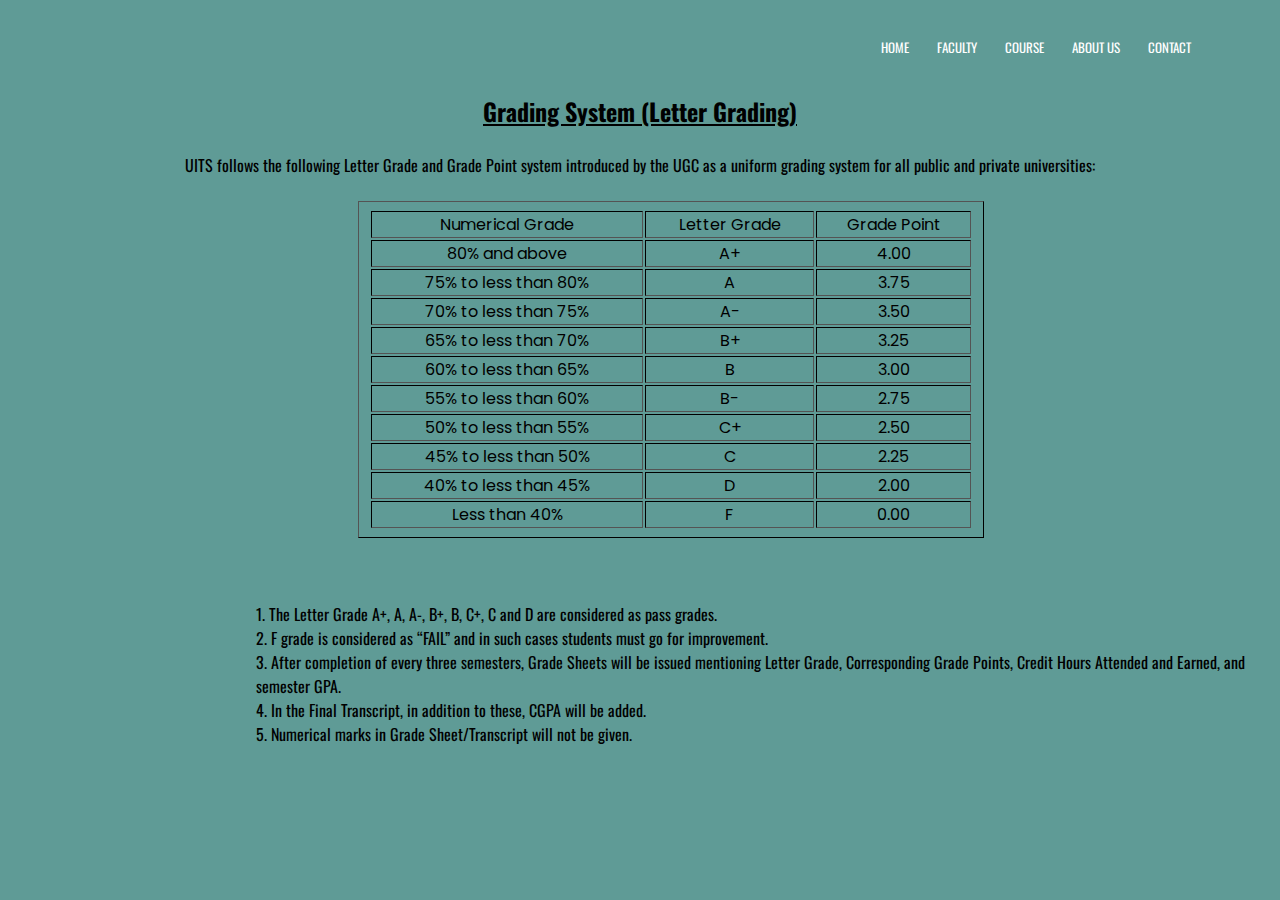
<file: Grading.html>
<!DOCTYPE html>
<html>
<head>
	<title>Grading System</title>
	<link rel="stylesheet" type="text/css" href="Style2.css">
	<meta name="viewport" content="width=device-width, initial-scale=1.0">
	<link rel="stylesheet" type="text/css" href="Style.css">
	<link rel="preconnect" href="https://fonts.googleapis.com">
 	<link rel="preconnect" href="https://fonts.gstatic.com" crossorigin>
	<link href="https://fonts.googleapis.com/css2?family=Oswald:wght@500;700&family=Poppins:wght@700&display=swap" rel="stylesheet">
</head>
<body  bgcolor="#5F9B96"> 

			<nav>
	    		<div class="nav-links">
				
					<ul>
						<li><a href="index.html">HOME</a></li>
						<li><a href="Faculty.html">FACULTY</a></li>
						<li><a href="Courses.html">COURSE</a></li>
						<li><a href="About.html">ABOUT US</a></li>
						<li><a href="Contact.html">CONTACT</a></li>
					</ul>
				</div>
			</nav>


<h2 style="text-align: center;"><u>Grading System (Letter Grading)</u></h2><br>
<p style="text-align: center;">UITS follows the following Letter Grade and Grade Point system introduced by the UGC as a uniform grading system for all public and private universities:</p><br>
<div class="ome1">
<table class="ome2" border="1" width="626">
<tbody>
<tr  style="height: 8.25pt;">
<td>Numerical Grade</td>
<td>Letter Grade</td>
<td>Grade Point</td>
</tr>
<tr  style="height: 8.25pt;">
<td>80% and above</td>
<td>A+</td>
<td>4.00</td>
</tr>
<tr style="height: 8.25pt;">
<td>75% to less than 80%</td>
<td>A</td>
<td>3.75</td>
</tr>
<tr style="height: 7.9pt;">
<td>70% to less than 75%</td>
<td>A-</td>
<td>3.50</td>
</tr>
<tr style="height: 8.25pt;">
<td>65% to less than 70%</td>
<td>B+</td>
<td >3.25</td>
</tr>
<tr  style="height: 8.25pt;">
<td>60% to less than 65%</td>
<td>B</td>
<td>3.00</td>
</tr>
<tr  style="height: 8.25pt;">
<td>55% to less than 60%</td>
<td>B-</td>
<td>2.75</td>
</tr>
<tr style="height: 8.25pt;">
<td>50% to less than 55%</td>
<td>C+</td>
<td>2.50</td>
</tr>
<tr style="height: 7.9pt;">
<td>45% to less than 50%</td>
<td>C</td>
<td>2.25</td>
</tr>
<tr style="height: 8.25pt;">
<td>40% to less than 45%</td>
<td>D</td>
<td >2.00</td>
</tr>
<tr style="height: 8.25pt;">
<td>Less than 40%</td>
<td>F</td>
<td >0.00</td>
</tr>

</tbody>
</table>
</div>

<div class="ome3">
	<p>1. The Letter Grade A+, A, A-, B+, B, C+, C and D are considered as pass grades.<br>2. F grade is considered as “FAIL” and in such cases students must go for improvement.<br>3. After completion of every three semesters, Grade Sheets will be issued mentioning Letter Grade, Corresponding Grade Points, Credit Hours Attended and Earned, and semester GPA.<br>4. In the Final Transcript, in addition to these, CGPA will be added.<br>5. Numerical marks in Grade Sheet/Transcript will not be given.</p>
</div>

</body>
</html>
</file>
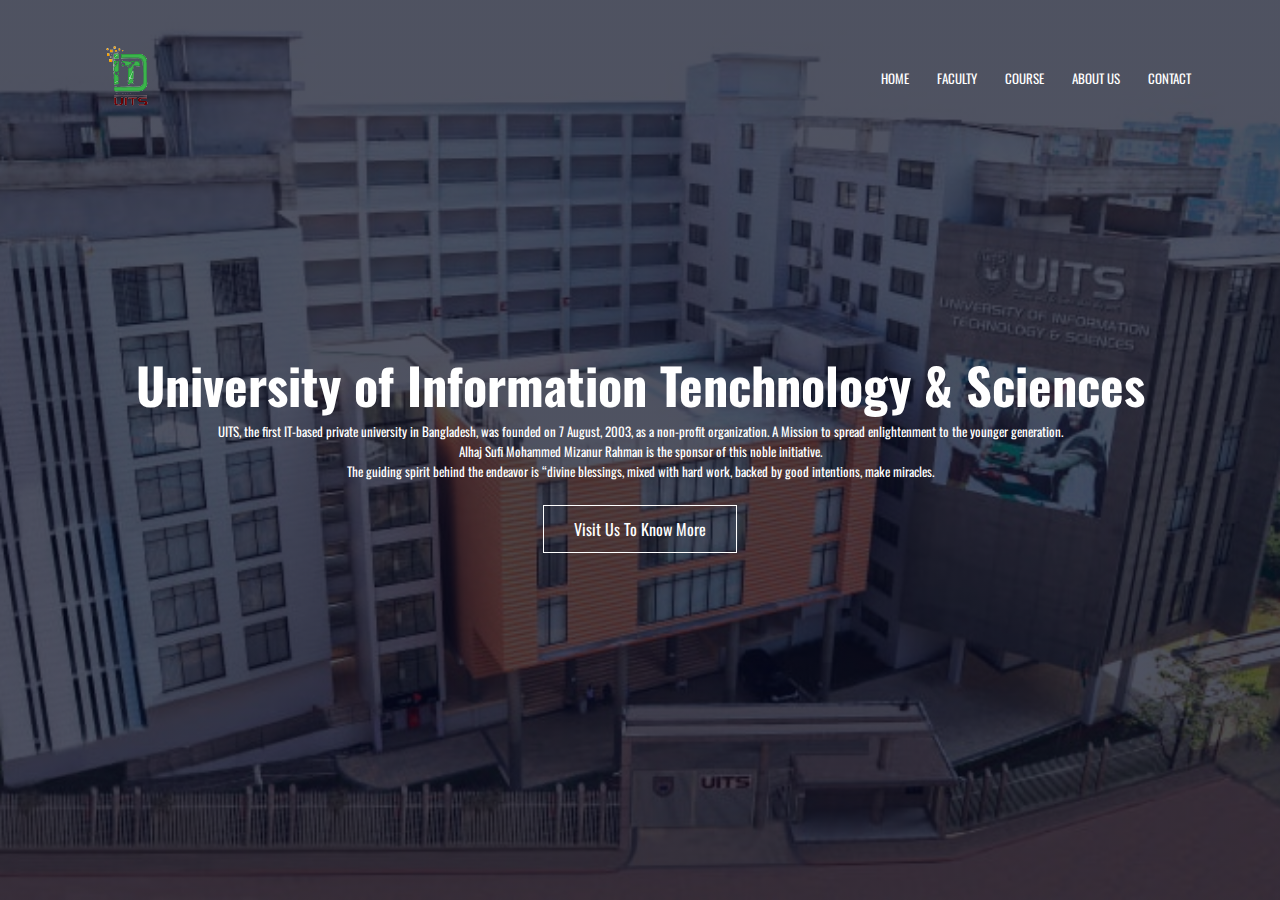
<file: Project.html>
<!DOCTYPE html>
<!DOCTYPE html>
<html>
<head>
	<meta name="viewport" content="width=device-width, initial-scale=1.0">
	<title>Department of IT UITS</title>
	<link rel="stylesheet" type="text/css" href="Style.css">
	<link rel="preconnect" href="https://fonts.googleapis.com">
 	<link rel="preconnect" href="https://fonts.gstatic.com" crossorigin>
	<link href="https://fonts.googleapis.com/css2?family=Oswald:wght@500;700&family=Poppins:wght@700&display=swap" rel="stylesheet">

</head>
<body>
		<section class="header">
			
			<nav>
				<a href="Project.html"><img src="images/images_-_2021-12-13T142430.995-removebg-preview-removebg-preview.png"></a>
				
				<div class="nav-links">
					
					<ul>
						<li><a href="">HOME</a></li>
						<li><a href="Faculty.html">FACULTY</a></li>
						<li><a href="Courses.html">COURSE</a></li>
						<li><a href="About.html">ABOUT US</a></li>
						<li><a href="Contact.html">CONTACT</a></li>
					</ul>

				</div>

			</nav>

		<div class="text-box">
			<h1>University of Information Tenchnology & Sciences</h1>
			<p>UITS, the first IT-based private university in Bangladesh, was founded on 7 August, 2003, as a non-profit organization. A Mission to spread enlightenment to the younger generation.</br> Alhaj Sufi Mohammed Mizanur Rahman is the sponsor of this noble initiative.</br>  The guiding spirit behind the endeavor is “divine blessings, mixed with hard work, backed by good intentions, make miracles.</p>
		</br>
			<a href="About.html" class="btn">Visit Us To Know More</a>
		</div>

</section>

</body>
</html>
</file>
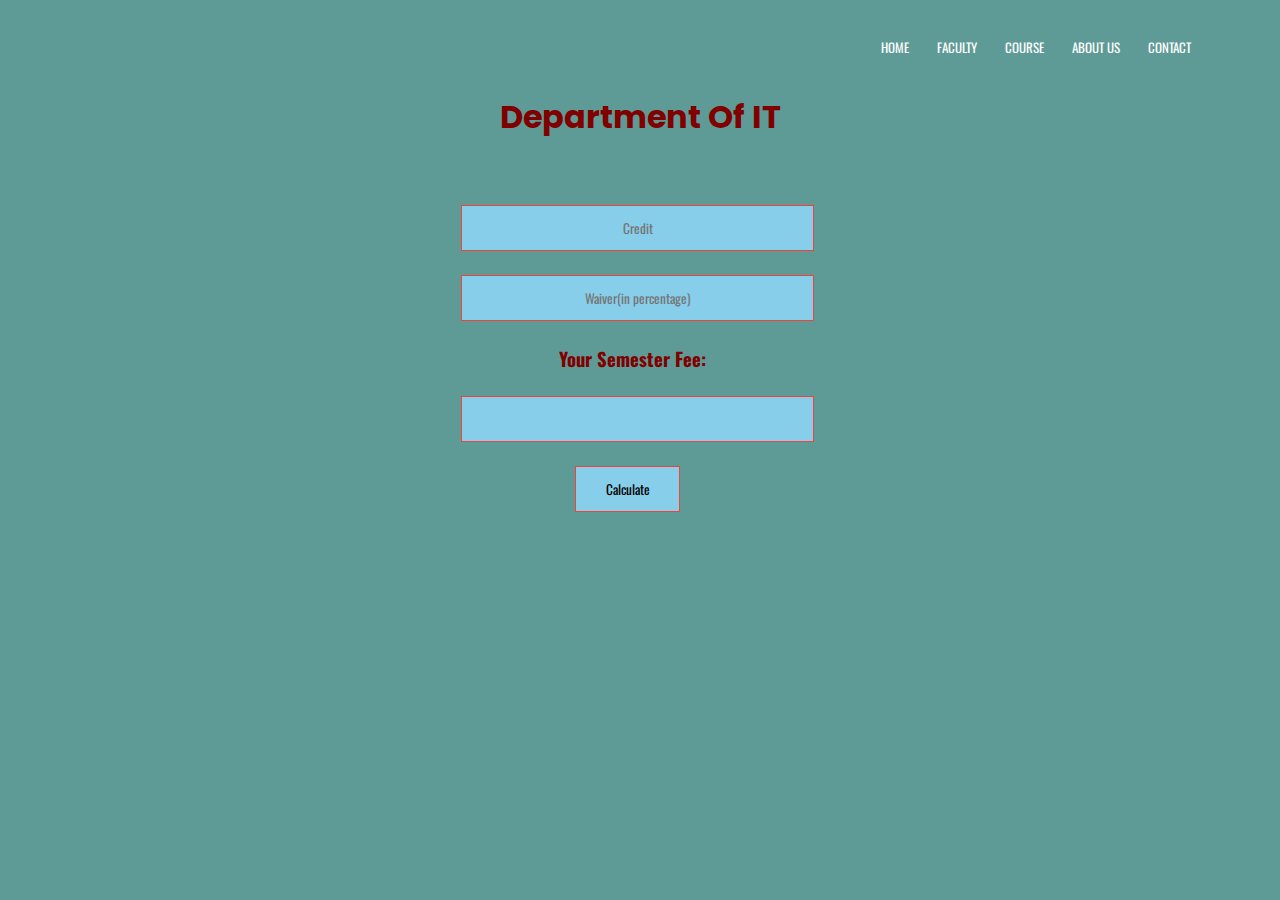
<file: Semester Fee.html>
<!DOCTYPE html>
<html>
<head>
	<title>Semester Fee</title>
	<link rel="stylesheet" type="text/css" href="Style2.css">
	<meta name="viewport" content="width=device-width, initial-scale=1.0">
	<link rel="stylesheet" type="text/css" href="Style.css">
	<link rel="preconnect" href="https://fonts.googleapis.com">
 	<link rel="preconnect" href="https://fonts.gstatic.com" crossorigin>
	<link href="https://fonts.googleapis.com/css2?family=Oswald:wght@500;700&family=Poppins:wght@700&display=swap" rel="stylesheet">
</head>
<body bgcolor="#5F9B96"> 
			<nav>
	    		<div class="nav-links">
				
					<ul>
						<li><a href="index.html">HOME</a></li>
						<li><a href="Faculty.html">FACULTY</a></li>
						<li><a href="Courses.html">COURSE</a></li>
						<li><a href="About.html">ABOUT US</a></li>
						<li><a href="Contact.html">CONTACT</a></li>
					</ul>
				</div>
			</nav>

			<div class="Valentine">
						<h1>Department Of IT</h1>
						</div>

	<section class="header7">
		<div class="akter1">
	<form name="calculator">
		<input type="text" name="credit" placeholder="Credit" required><br><br>
		<input type="text" name="waiver" placeholder="Waiver(in percentage)" required><br>
		<br>
		<div class="x1">
			<h3>Your Semester Fee: </h3><br><input type="text" name="fee">
		</div>
		<br>
		<div class="samia1">
		<input type="button" value="Calculate" onclick="result()">
		</div>
		</div>
	</form>
	</section>

	<script type="text/javascript">
		function result()
		{
			var credit, waiver, total, result;
			credit = Number(document.calculator.credit.value);
			waiver = Number(document.calculator.waiver.value);


			total = (credit*3000)*(waiver/100.00);
			if(total <= 0){
				setErrorFor(result, 'You have to fill credit & Waiver');

			}
			else{
			result = ((credit*3000)-total)+4500;
			document.calculator.fee.value=result;
		}
		}


		function setErrorFor(input, message) {
	var formControl = input.parentElement;
	var small = formControl.querySelector('small');
	formControl.className = 'form-control error';
	small.innerText = message;
}
	</script>
</body>
</html>
</file>
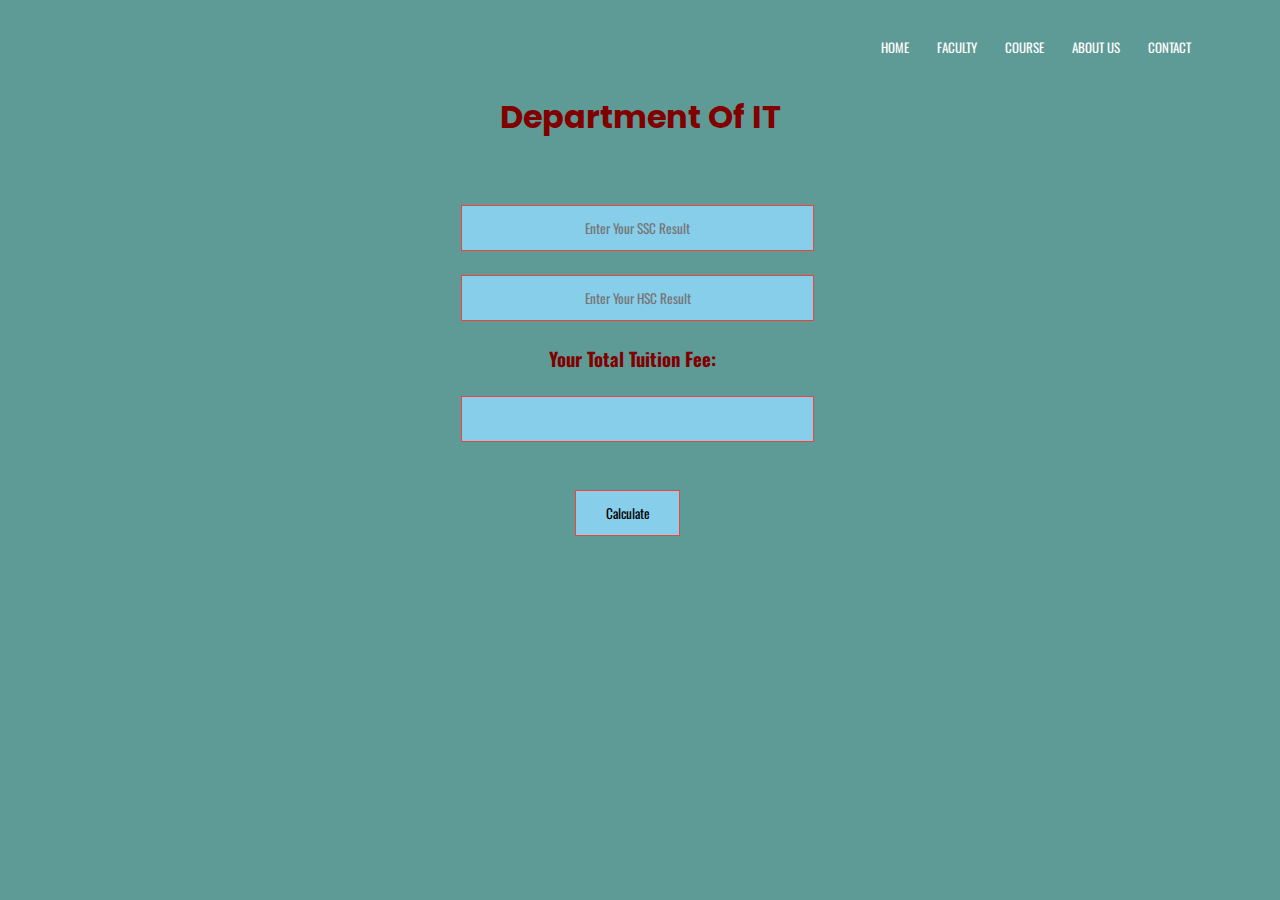
<file: Tuition Fee.html>
<!DOCTYPE html>
<html>
<head>
	<title>Tuition Fees</title>
	<link rel="stylesheet" type="text/css" href="Style2.css">
	<meta name="viewport" content="width=device-width, initial-scale=1.0">
	<link rel="stylesheet" type="text/css" href="Style.css">
	<link rel="preconnect" href="https://fonts.googleapis.com">
 	<link rel="preconnect" href="https://fonts.gstatic.com" crossorigin>
	<link href="https://fonts.googleapis.com/css2?family=Oswald:wght@500;700&family=Poppins:wght@700&display=swap" rel="stylesheet">

		<link rel="preconnect" href="https://fonts.googleapis.com">
	<link rel="preconnect" href="https://fonts.gstatic.com" crossorigin>
	<link href="https://fonts.googleapis.com/css2?family=Barlow:ital,wght@0,100;0,200;0,300;0,400;0,600;0,700;1,100;1,200;1,300;1,500;1,600&family=Open+Sans+Condensed:wght@300&family=Poppins:ital,wght@0,100;0,200;0,300;0,400;1,100;1,200;1,300&display=swap" rel="stylesheet">
</head>
<body bgcolor="#5F9B96"> 

			<nav>
	    		<div class="nav-links">
				
					<ul>
						<li><a href="index.html">HOME</a></li>
						<li><a href="Faculty.html">FACULTY</a></li>
						<li><a href="Courses.html">COURSE</a></li>
						<li><a href="About.html">ABOUT US</a></li>
						<li><a href="Contact.html">CONTACT</a></li>
					</ul>
				</div>
			</nav>
			<div class="Valentine">
						<h1>Department Of IT</h1>
						</div>

	<section class="header6">
	<div class="akter">
	<form name="calculator">
		<input type="text" name="credit" placeholder="Enter Your SSC Result" required><br><br>
		<input type="text" name="waiver" placeholder="Enter Your HSC Result" required><br>
		<br>
		<div class="x">
			<h3>Your Total Tuition Fee: </h3><br><input type="text" name="fee">
		</div>
		<br>
		<br>

		<div class="samia">
			<input type="button" value="Calculate" onclick="result()">
	    </div>

	</form>
	</div>
	</section>

	<script type="text/javascript">
		function result()
		{
			var credit, waiver, total, result;
			credit = Number(document.calculator.credit.value);
			waiver = Number(document.calculator.waiver.value);

			if((credit+waiver)==10)
			{
				total=(468000/2)+36000;
			}

			if((credit+waiver)<=9.99 && (credit+waiver)>=9.50)
			{
				result=(468000*0.45);
				total=(468000-result)+36000;
			}

			if((credit+waiver)<=9.49 && (credit+waiver)>=9.00)
			{
				result=(468000*0.40);
				total=(468000-result)+36000;
			}
			if((credit+waiver)<=8.99 && (credit+waiver)>=8.50)
			{
				result=(468000*0.35);
				total=(468000-result)+36000;
			}

			if((credit+waiver)<8.49 && (credit+waiver)>=8.00)
			{
				result=(468000*0.30);
				total=(468000-result)+36000;
			}

			/*total = (credit*3000)*(waiver/100.00);*/
			if(total <= 0){

				setErrorFor(result, 'You have to fill credit & Waiver');
			}
			else{
			/*result = ((credit*3000)-total)+4500;*/
			document.calculator.fee.value=total;
		}
	}

	function setErrorFor(input, message) {
	var formControl = input.parentElement;
	var small = formControl.querySelector('small');
	formControl.className = 'form-control error';
	small.innerText = message;
}
	</script>
</body>
</html>
</file>
<file: Style.css>
*{
 	margin: 0;
 	padding: 0;
 	font-family: 'Oswald', sans-serif;
 }

 .header{
 	min-height: 100vh;
 	width: 100%;
 	background-image: linear-gradient(rgba(4, 9, 30, 0.7),rgba(4, 9, 30, 0.7)),url(images/uits-1.jpg);
 	background-position: center;
 	background-size: cover;
 	position: relative;
 }
 nav{
 	display: flex;
 	padding: 2% 6%;
 	justify-content: space-between;
 	align-items: center;
 }
 /*nav img{
 	width: 150px;
 }
*/
 .nav-links{
 	flex: 1;
 	text-align: right;
 }

 .nav-links ul li{
 	list-style: none;
 	display: inline-block;
 	padding: 8px 12px;
 	position: relative;
 }

 .nav-links ul li a{
 	color: #fff; /*white*/
 	text-decoration: none;
 	font-size: 13px;
 }
 .nav-links ul li::after{
 	content: '';
 	width: 0%;
 	height: 2px;
 	background-color: #f44336;/*dark red*/
 	display: block;
 	margin: auto;
 	transition: 0.5s;
 }

 .nav-links ul li:hover::after{
 	width: 100%;
 }

 .text-box{
 	width: 90%;
 	color: #fff;
 	position: absolute;
 	top: 50%;
 	left: 50%;
 	transform: translate(-50%,-50%);
 	text-align: center;
 }
 .text-box h1{
 	font-size: 50px;
 }
 .text-box p{
 	margin: 10 px 0 40 px;
 	font-size: 13px;
 	color: #fff;
 }
 .btn{
 	display: inline-block;
 	text-decoration: none;
 	color: #fff;
 	border: 1px solid #fff;
 	padding: 11px 30px;
 	font-size: 12;
 	background: transparent;
 	position: relative;
 	cursor: pointer;
 }
 .btn:hover{
 	border: 1px solid #f44336;
 	background: #f44336;
 	transition: 0.5s;
 }

 /*-----Courses----*/

  .header1{
 	height: 50vh;
 	width: 100%;
 	background-image: linear-gradient(rgba(4, 9, 30, 0.7),rgba(4, 9, 30, 0.7)),url(images/Slider-1-1-1024x518.jpg);
 	background-position: center;
 	background-size: cover;
 	position: static;
    text-align: center;
    color: black;
 }

 .Catalog strong{
    font-family: 'Barlow', sans-serif;
font-family: 'Open Sans Condensed', sans-serif;
font-family: 'Poppins', sans-serif;
 }
 
 .Catalog td{
    font-family: 'Barlow', sans-serif;
font-family: 'Open Sans Condensed', sans-serif;
font-family: 'Poppins', sans-serif;
font-size: 12px;
 }


 /*td{
 	color: white;
 	text-align: center;
 }

  .header1 h1{
 	color: white;
 	font-size: 30px;
 }
*/
 /*-----Faculty----*/


 .a h1{
 	font-size: 40px;
 	margin-left: 50px;
 	color: lightblue;
 }

 
.member-thumb img{
    width: 150px;
    height: 170px;
    float: left;
    border: 1px solid #999;
    margin-left: 50px;

}

.member-info{
	width: 350px;
    height: 50px;
    margin-left: 300px;

}

.single-info-member{
	
	width: 200px;
    height: 200px;

}

.single-info-member > .member-thumb {
    pointer-events: none!important;
} 
  
.head a{
	text-decoration: none;
	color: black;
}

 .nav-links1{
    flex: 1;
    text-align: right;
 }

 .nav-links1 ul li{
    list-style: none;
    display: inline-block;
    padding: 8px 12px;
    position: relative;
 }

 .nav-links1 ul li a{
    color: black; /*white*/
    text-decoration: none;
    font-size: 13px;
 }
 .nav-links1 ul li::after{
    content: '';
    width: 0%;
    height: 2px;
    background-color: #f44336;/*dark red*/
    display: block;
    margin: auto;
    transition: 0.5s;
 }

 .nav-links1 ul li:hover::after{
    width: 100%;
 }

  /*-----About Us----*/


.header3{
    height: 50vh;
    width: 100%;
    background-image: linear-gradient(rgba(4, 9, 30, 0.7),rgba(4, 9, 30, 0.7)),url(images/WhatsApp-Image-2019-11-14-at-9.58.21-AM.jpeg);
    background-position: center;
    background-size: cover;
    text-align: center;
    color: black;
 }

 .b h1{
    font-size: 30px;
    color: white;
 }

 .header4{
    width: 80%;
    margin:auto ;
    padding-top: 80px;
    padding-bottom: 50px;
 }

 .col{
    flex-basis: 48%;
    padding: 30px 2px;
 }
 .col img{
    height: 400px;
    width: 600px;
    text-align: right;
 }

 .col p{
    padding: 15px 0 25px;
    font-family: 'Barlow', sans-serif;
    font-family: 'Poppins', sans-serif;
 }

 .hello p{
    font-size: 15px;
     font-family: 'Barlow', sans-serif;
    font-family: 'Poppins', sans-serif;
 }

 .footer{
    width: :100%;
    text-align: center;
    padding: 30px 0;
 }

 .footer h4{
    margin-bottom: 25px;
    margin-top: 20px;
    font font-weight: 600;
 }

 .footer .icons{
    text-align: center;

 }

 .icons{
    font-size: 22px;
    color: #f44336;
    margin: 0 13px;
    cursor: pointer;
    padding: 18px 0;
 }

 /*-----Contact Us----*/

 .header5{
    height: 60vh;
    width: 100%;
    background-image: linear-gradient(rgba(4, 9, 30, 0.7),rgba(4, 9, 30, 0.7)),url(images/s1-9247085af1_1.jpg);
    background-position: center;
    background-size: cover;
    text-align: center;
    color: black;
 }

 .location{
    width: 80%;
    margin: auto;
    padding: 80px 0;
 }
 .location iframe{
    width: 100%;
 }

 .contact-us{
    width: 80%;
    margin: auto;
 }

 .col{
    flex-basis: 48%;
    margin-bottom: 30px;
 }
 .col div{
    display: block;
    align-items: center;
    margin-bottom: 40px;
 }

 .col div{
    font-size: 20px;
    color: #f44336;
    margin: 10px;
    margin-right: 30px;
 }

 .col div p{
    margin-left: 5%;
    padding: 0;
    color: #555;
    font-size: 12px;
 }

 .col div h6{
    margin-top: -25px;
    margin-left: 5%;
    font-size: 12px;
    margin-bottom: 5px;
    color: #555;
    font-weight: 400;

 }

 .col input,.col textarea{
    width: 60%;
    padding: 15px;
    margin-bottom: 17px;
    outline: none;
    border: 1px solid #f44336;
    margin-left: 40%;
 }
 /*.red-btn{
    border: 1px solid #f44336;
    background: transparent;
    color: #f44336;
 }*/
  .red-btn{
    display: inline-block;
    text-decoration: none;
    color: #fff;
    border: 1px solid #fff;
    padding: 11px 30px;
    font-size: 12;
    background: transparent;
    position: relative;
    cursor: pointer;
    border: 1px solid #f44336;
    background: transparent;
    color: #f44336;
    margin-left: 40%;
 }
 .red-btn:hover{
    border: 1px solid white;
    background: #f44336;
    transition: 0.5s;
    color: white;
    border: 1px solid black;
 }
</file>
<file: Style2.css>
/* Tution Fee*/

.header6 input{
	width: 40%;
	padding: 12px;
	outline: none;
	border: 1px solid #f44336;
    text-align: center;
    background: skyblue;
}


.samia{
    width: 32%;
    margin-left: 14%;
}
.akter{
   margin-left: 36%;
   margin-top: 5%;
}

.x h3{
    text-align: center;
    margin-left: -58%;
    color: maroon;
}

.Valentine h1{
    text-align: center;
    color: maroon;
    font-family: 'Barlow', sans-serif;
    font-family: 'Open Sans Condensed', sans-serif;
    font-family: 'Poppins', sans-serif;
}


/*-----About us----*/
.row{
    width: 1100px;
    height: 600px;
}
.col img{
    width: 480px;
    height: 300px;
    float: right;
    margin-top: -8%;
    margin-left: 10%;
}

.col p{
	width: 480px;
    height: 50px;
    float: left;
    margin-top: 2%;
}

.row1{
    width: 1100px;
    height: 300px; 
}

.row1 p{
    font-family: 'Barlow', sans-serif;
    font-family: 'Poppins', sans-serif;
}

.col1 img{
    width: 500px;
    height: 300px;
    float: left;
    margin-top: -5%;

}

.col3{
    width: 500px;
    height: 50px;
    float: right;
    margin-top: -7%;
}

.col2{
    width: 500px;
    height: 50px;
    float: right;
    margin-top: 7%;
}

.col1 h3{
    margin-right: 10%;
}

.testimonials{
    width: 80%;
    margin: auto;
    padding-top: 100px;
    text-align: center;
 }

 .testi-col{
    flex-basis: 44%;
    border-radius: 10px;
    margin-bottom: 5%;
    text-align: left;
    background: #fff3f3;
    padding: 45px 15px 145px;
    cursor: pointer;
    display: flex;
 }

 .testi-col img{
    height: 40px;
    margin-left: 5px;
    margin-right: 30px;
    border-radius: 50%;
 }

 .testi-col1{
    flex-basis: 44%;
    border-radius: 10px;
    margin-bottom: 5%;
    text-align: left;
    background: #fff3f3;
    padding: 45px 15px 145px;
    cursor: pointer;
    display: flex;
 }

 .testi-col1 img{
    height: 40px;
    margin-left: 5px;
    margin-right: 30px;
    border-radius: 50%;
 }

 .hasan p{
    font-family: 'Barlow', sans-serif;
    font-family: 'Poppins', sans-serif;
 }
 .hasan1 p{
    font-family: 'Barlow', sans-serif;
    font-family: 'Poppins', sans-serif;
 }
.hasan h3
{
    font-size: 14px;
    text-align: right;
}

.hasan1 h3
{
    font-size: 14px;
    text-align: right;
}


 .ome{
    height: 450px;
    width: 1000px;
 }

 .testi-col{
    width: 400px;
    height: 70px;
    float: left;
 }

.testi-col1{
    width: 400px;
    height: 70px;
    float: right;
 }



/*------Courses------*/
 .nav-links1{
    flex: 1;
    text-align: left;
    margin-top: 10%;
 }

 .nav-links1 ul li{
    list-style: none;
    display: inline-block;
    padding: 8px 12px;
    position: relative;
 }

 .nav-links1 ul li a{
    color: black; /*white*/
    text-decoration: none;
    font-size: 15px;
     font-family: 'Barlow', sans-serif;
    font-family: 'Open Sans Condensed', sans-serif;
    font-family: 'Poppins', sans-serif;
 }
 .nav-links1 ul li::after{
    content: '';
    width: 0%;
    height: 2px;
    background-color: #f44336;/*dark red*/
    display: block;
    margin: auto;
    transition: 0.5s;
 }

 .nav-links1 ul li:hover::after{
    width: 100%;
 }


/*----Grading-----*/


.ome1{
     color: #000000;
     font-style: normal;
     font-variant-caps: normal;
     text-align: center;
     margin-left: 28%;
}

.ome2{
    
    border-top-color: windowtext;
    border-right-color: windowtext;
    border-bottom-color: windowtext;
    border-left-color: windowtext;
    padding: 5.25pt 7.5pt;
    height: 8.25pt
}

.ome2 td{
    font-family: 'Barlow', sans-serif;
    font-family: 'Poppins', sans-serif;
}

.ome3{
    margin-top: 5%;
    margin-bottom: 10%;
    font-family: Calibri, sans-serif;
    margin-left: 20%;
}

/*------Semester Fee------*/
.header7 input{
    width: 40%;
    padding: 12px;
    outline: none;
    border: 1px solid #f44336;
    text-align: center;
    background: skyblue;
}


.samia1{
    width: 32%;
    margin-left: 14%;
}
.akter1{
   margin-left: 36%;
   margin-top: 5%;
}

.x1 h3{
    text-align: center;
    margin-left: -58%;
    color: maroon;
}

.Valentine h1{
    text-align: center;
    color: maroon;
    font-family: 'Barlow', sans-serif;
    font-family: 'Open Sans Condensed', sans-serif;
    font-family: 'Poppins', sans-serif;
}
</file>
